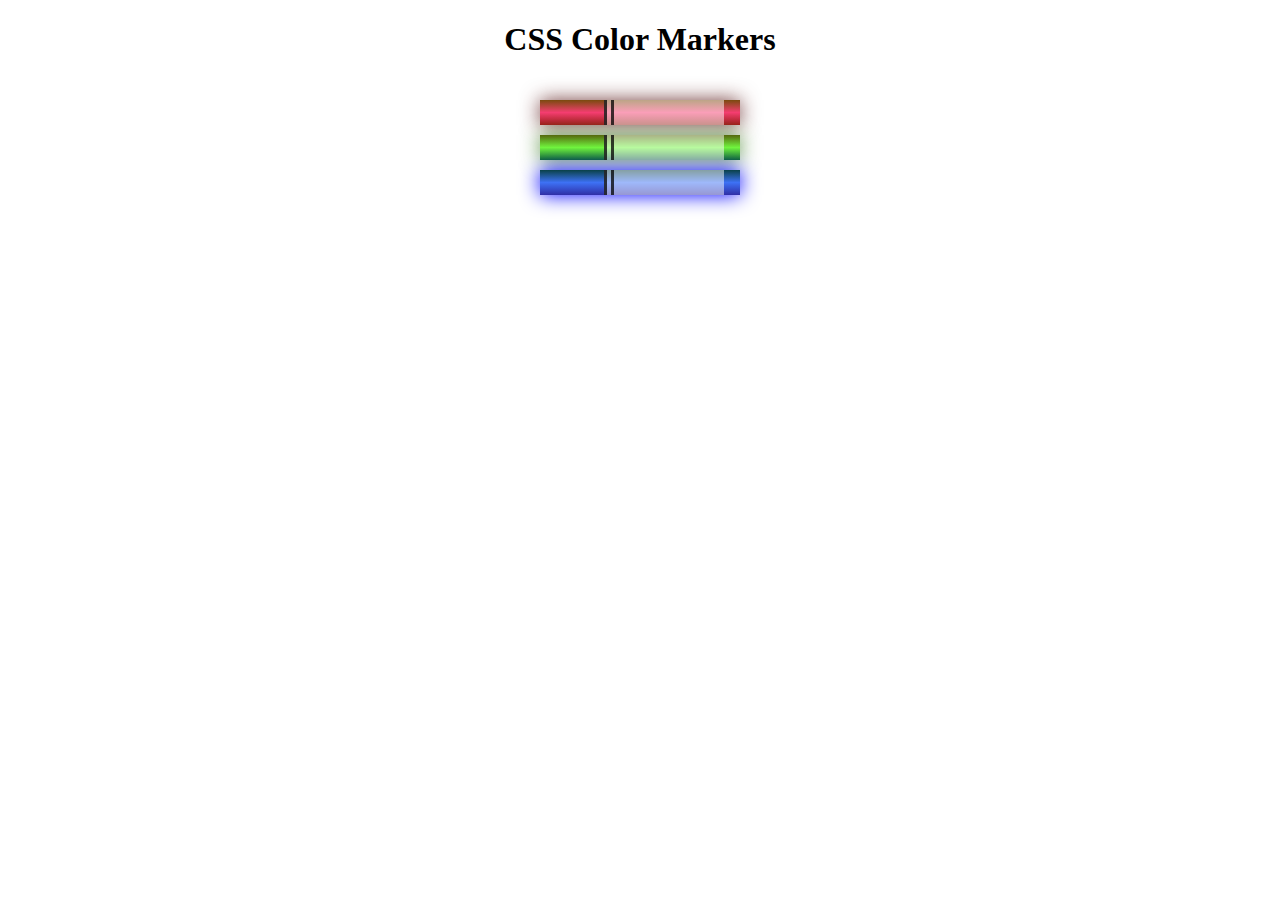
<file: RESPONSIVEWEBDESIGN/CSSColors/index.html>
<!DOCTYPE html>
<html lang="en">
  <head>
    <meta charset="utf-8">
    <meta name="viewport" content="width=device-width, initial-scale=1.0">
    <title>Colored Markers</title>
    <link rel="stylesheet" href="styles.css">
  </head>
  <body>
    <h1>CSS Color Markers</h1>
    <div class="container">
      <div class="marker red">
        <div class="cap"></div>
        <div class="sleeve"></div>
      </div>
      <div class="marker green">
        <div class="cap"></div>
        <div class="sleeve"></div>
      </div>
      <div class="marker blue">
        <div class="cap"></div>
        <div class="sleeve"></div>
      </div>
    </div>
  </body>
</html>
</file>
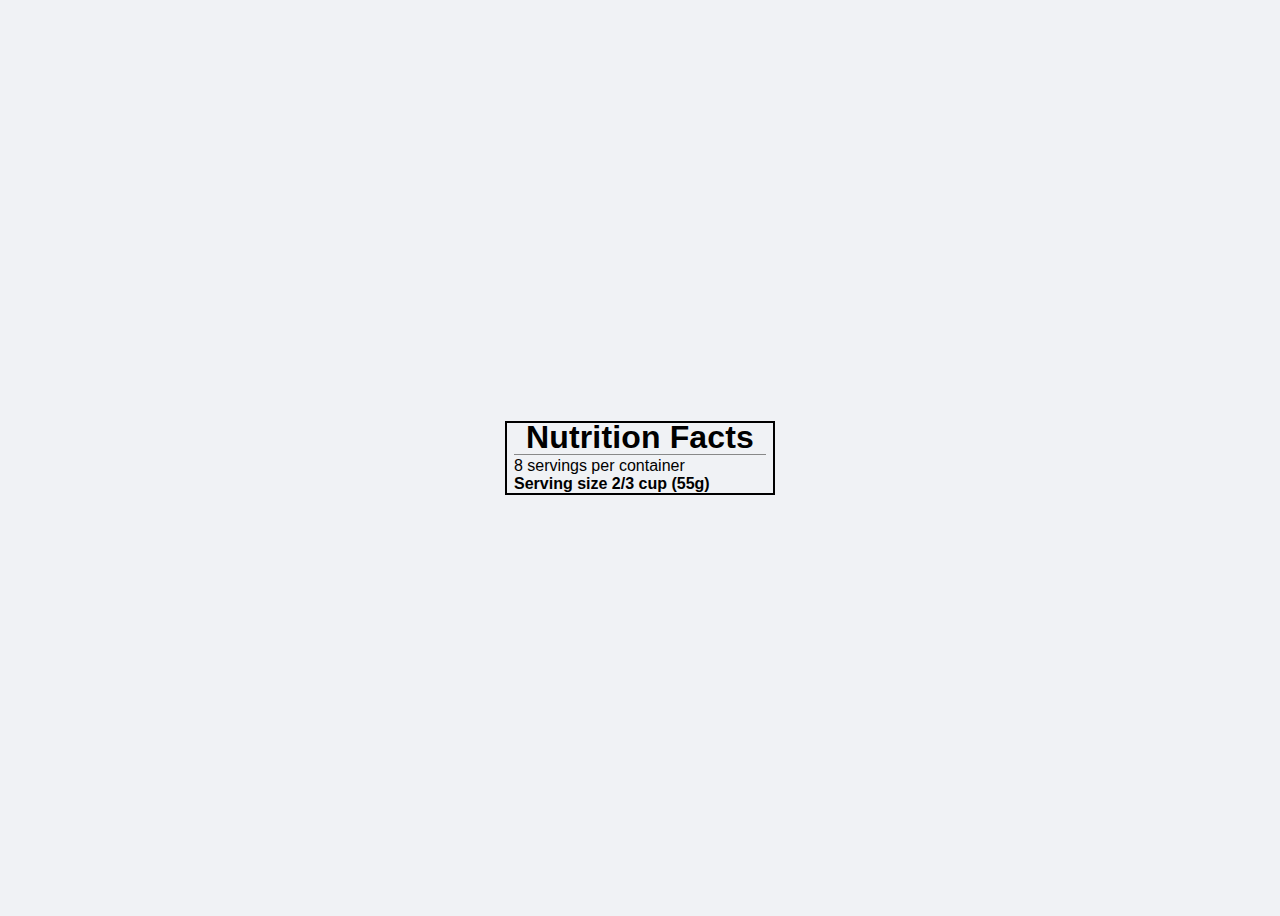
<file: RESPONSIVEWEBDESIGN/NutritionLabel/index.html>
<!DOCTYPE html>
<html lang="en">

<head>
  <meta charset="UTF-8">
  <title>Nutrition Label</title>
  <link href="https://fonts.googleapis.com/css?family=Open+Sans:400,700,800" rel="stylesheet">
  <link href="./styles.css" rel="stylesheet">
</head>

<body>
  <div class="label">
    <h1 class="bold">Nutrition Facts</h1>
    <div class="divider"></div>
    <p>8 servings per container</p>
    <p class="bold">Serving size <span>2/3 cup (55g)</span></p>
  </div>
</body>
</html>
</file>
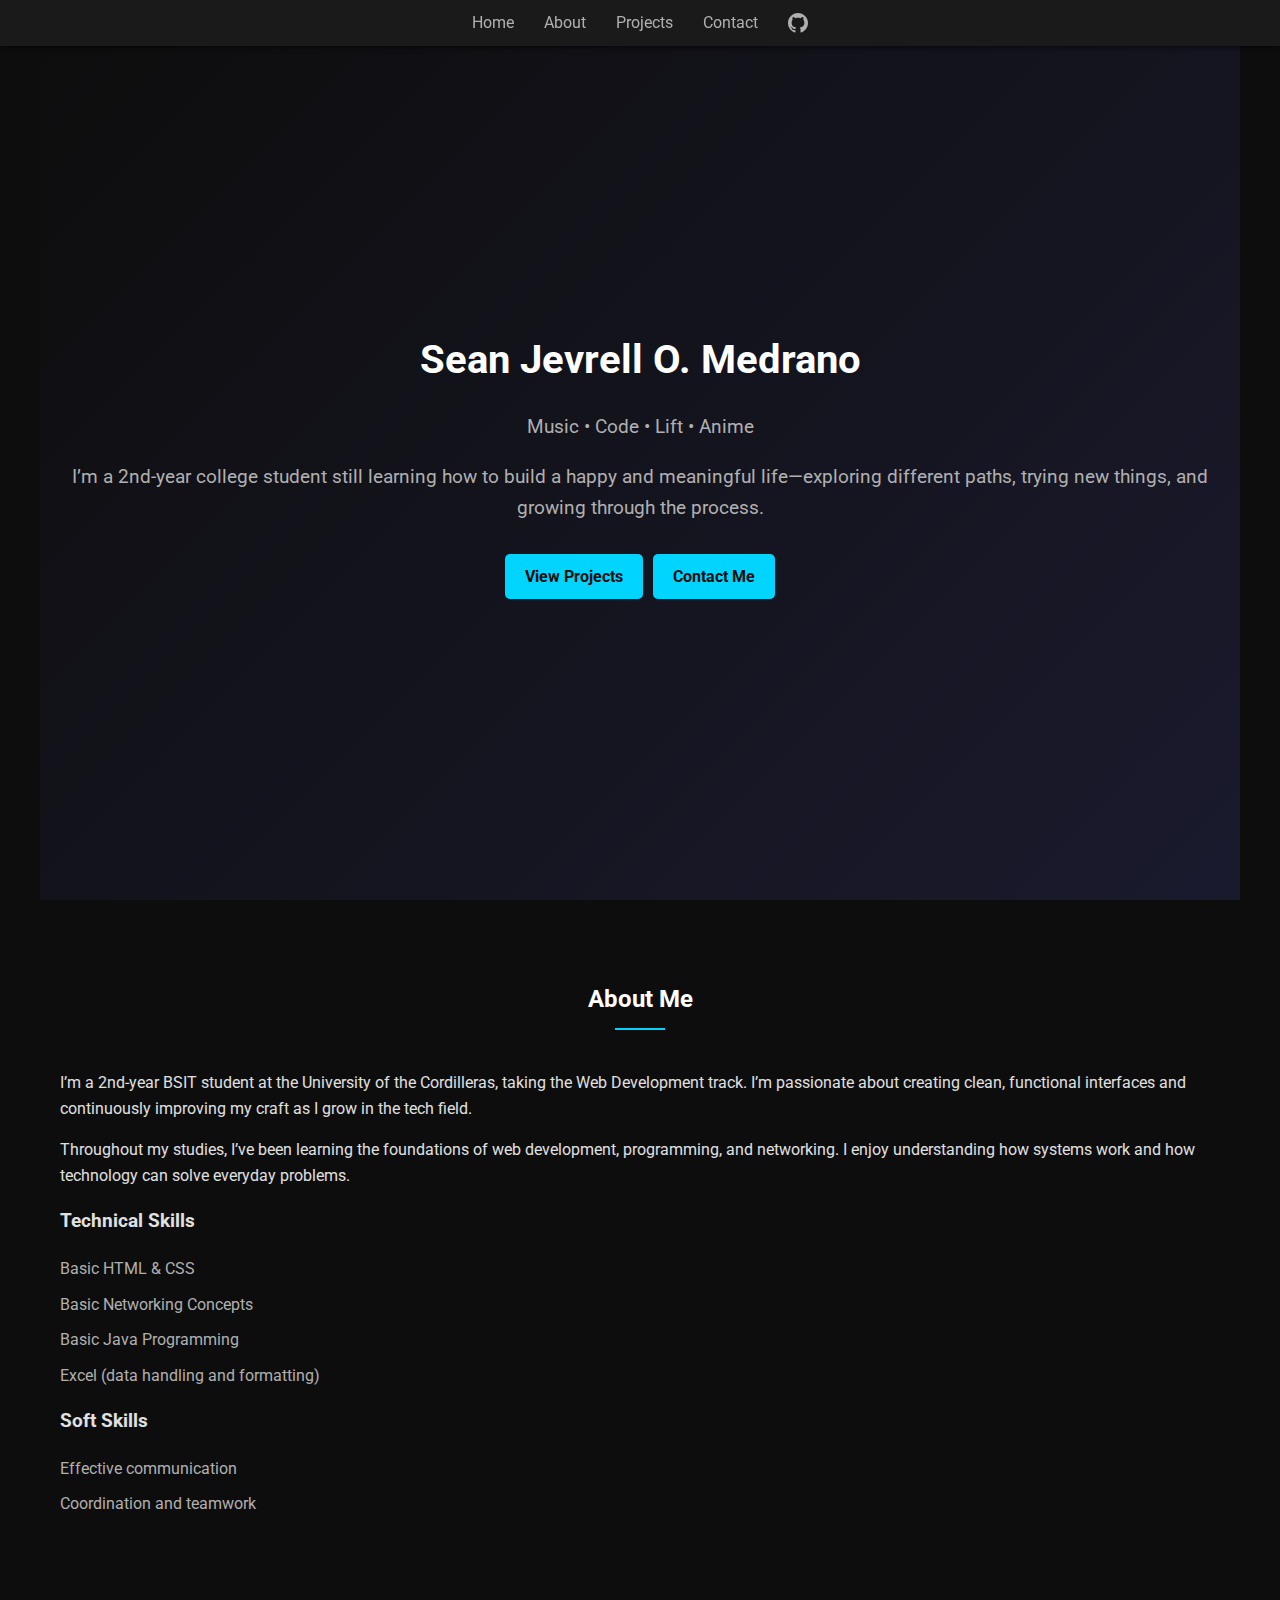
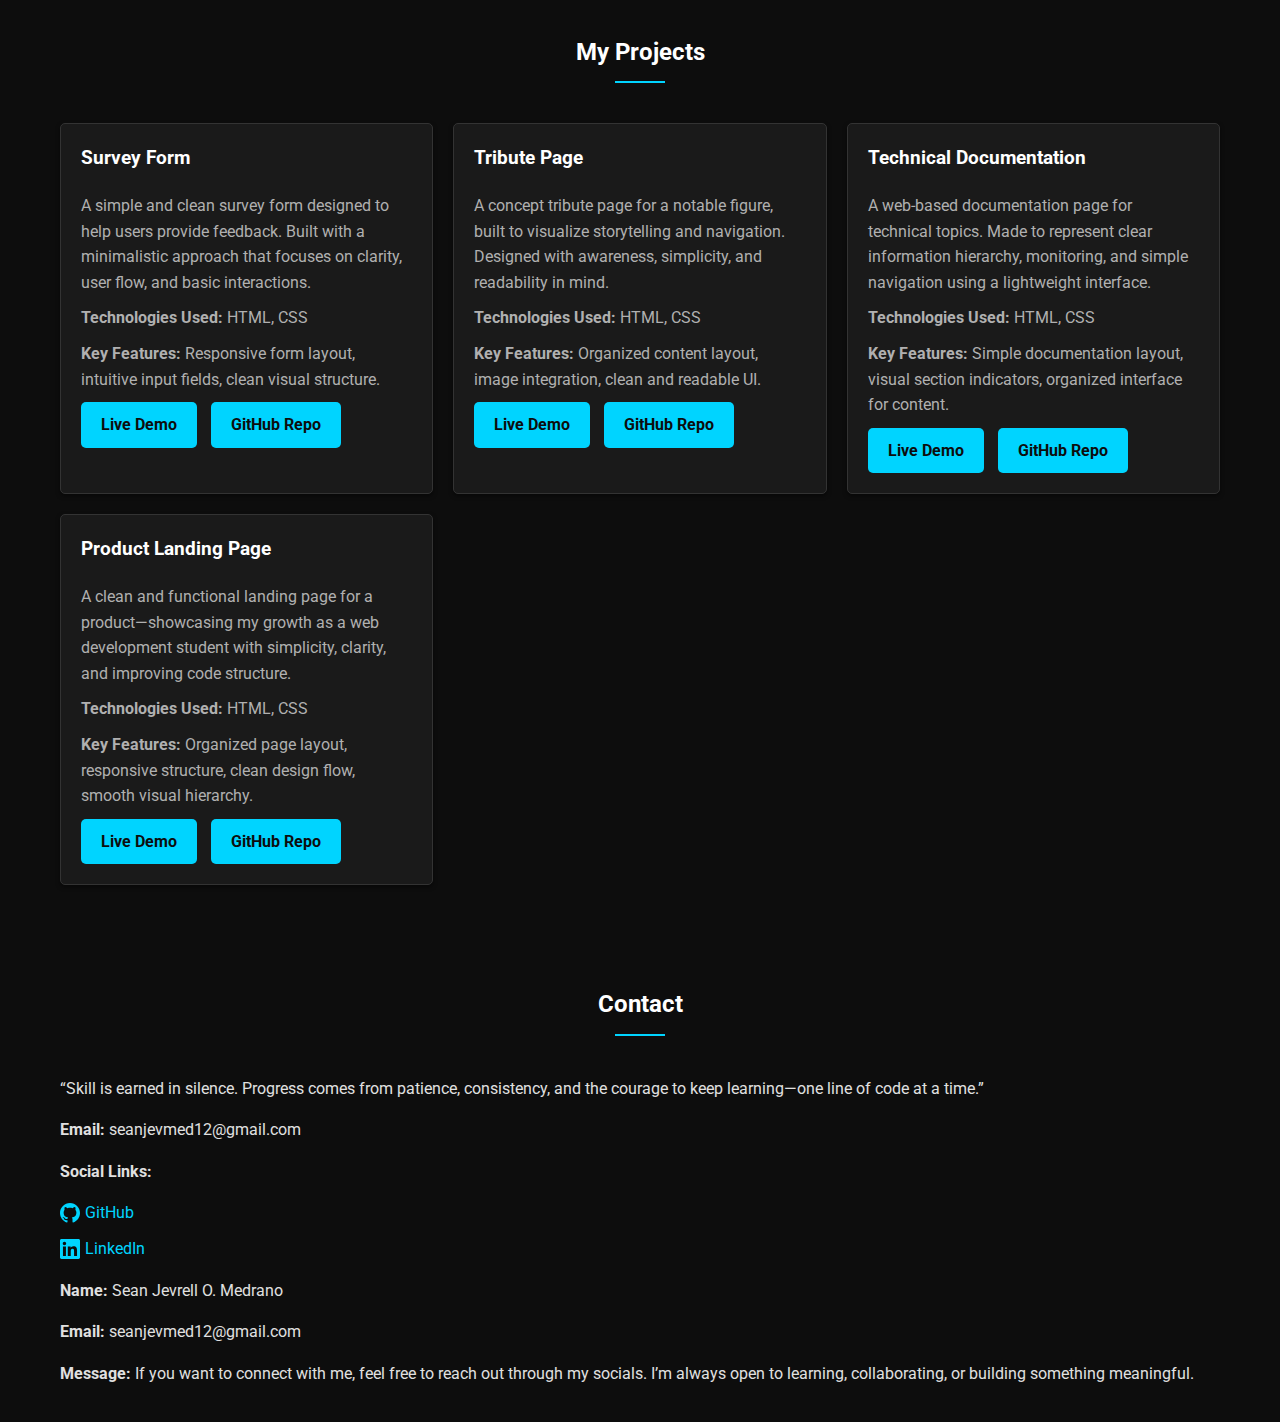
<file: RESPONSIVEWEBDESIGN/PersonalPortfolio/index.html>
<!DOCTYPE html>
<html lang="en">
<head>
  <meta charset="UTF-8">
  <meta name="viewport" content="width=device-width, initial-scale=1.0">
  <title>Sean Jevrell O. Medrano - Portfolio</title>
  <link rel="stylesheet" href="styles.css">
  <link href="https://fonts.googleapis.com/css2?family=Roboto:wght@300;400;700&display=swap" rel="stylesheet">
</head>
<body>
  <nav id="navbar" role="navigation" aria-label="Main navigation">
    <a href="#welcome-section">Home</a>
    <a href="#about">About</a>
    <a href="#projects">Projects</a>
    <a href="#contact">Contact</a>
    <a id="profile-link" href="https://github.com/vinsmosn" target="_blank" aria-label="GitHub Profile">
      <svg width="20" height="20" viewBox="0 0 24 24" fill="currentColor">
        <path d="M12 0c-6.626 0-12 5.373-12 12 0 5.302 3.438 9.8 8.207 11.387.599.111.793-.261.793-.577v-2.234c-3.338.726-4.033-1.416-4.033-1.416-.546-1.387-1.333-1.756-1.333-1.756-1.089-.745.083-.729.083-.729 1.205.084 1.839 1.237 1.839 1.237 1.07 1.834 2.807 1.304 3.492.997.107-.775.418-1.305.762-1.604-2.665-.305-5.467-1.334-5.467-5.931 0-1.311.469-2.381 1.236-3.221-.124-.303-.535-1.524.117-3.176 0 0 1.008-.322 3.301 1.23.957-.266 1.983-.399 3.003-.404 1.02.005 2.047.138 3.006.404 2.291-1.552 3.297-1.23 3.297-1.23.653 1.653.242 2.874.118 3.176.77.84 1.235 1.911 1.235 3.221 0 4.609-2.807 5.624-5.479 5.921.43.372.823 1.102.823 2.222v3.293c0 .319.192.694.801.576 4.765-1.589 8.199-6.086 8.199-11.386 0-6.627-5.373-12-12-12z"/>
      </svg>
    </a>
  </nav>
  
  <section id="welcome-section" aria-labelledby="welcome-heading">
    <h1 id="welcome-heading">Sean Jevrell O. Medrano</h1>
    <p>Music • Code • Lift • Anime</p>
    <p>I’m a 2nd-year college student still learning how to build a happy and meaningful life—exploring different paths, trying new things, and growing through the process.</p>
    <div class="cta-buttons">
      <a href="#projects" class="btn">View Projects</a>
      <a href="#contact" class="btn">Contact Me</a>
    </div>
  </section>
  
  <section id="about" aria-labelledby="about-heading">
    <h2 id="about-heading">About Me</h2>
    <p>I’m a 2nd-year BSIT student at the University of the Cordilleras, taking the Web Development track. I’m passionate about creating clean, functional interfaces and continuously improving my craft as I grow in the tech field.</p>
    <p>Throughout my studies, I’ve been learning the foundations of web development, programming, and networking. I enjoy understanding how systems work and how technology can solve everyday problems.</p>
    <h3>Technical Skills</h3>
    <ul>
      <li>Basic HTML & CSS</li>
      <li>Basic Networking Concepts</li>
      <li>Basic Java Programming</li>
      <li>Excel (data handling and formatting)</li>
    </ul>
    <h3>Soft Skills</h3>
    <ul>
      <li>Effective communication</li>
      <li>Coordination and teamwork</li>
    </ul>
  </section>
  
  <section id="projects" aria-labelledby="projects-heading">
    <h2 id="projects-heading">My Projects</h2>
    <div class="projects-grid">
      <div class="project-tile">
        <h3>Survey Form</h3>
        <p>A simple and clean survey form designed to help users provide feedback. Built with a minimalistic approach that focuses on clarity, user flow, and basic interactions.</p>
        <p><strong>Technologies Used:</strong> HTML, CSS</p>
        <p><strong>Key Features:</strong> Responsive form layout, intuitive input fields, clean visual structure.</p>
        <a href="https://survey-five-taupe.vercel.app/" target="_blank" class="btn">Live Demo</a>
        <a href="https://github.com/vinsmosn" target="_blank" class="btn">GitHub Repo</a>
      </div>
      <div class="project-tile">
        <h3>Tribute Page</h3>
        <p>A concept tribute page for a notable figure, built to visualize storytelling and navigation. Designed with awareness, simplicity, and readability in mind.</p>
        <p><strong>Technologies Used:</strong> HTML, CSS</p>
        <p><strong>Key Features:</strong> Organized content layout, image integration, clean and readable UI.</p>
        <a href="https://survey-wbjm.vercel.app/" target="_blank" class="btn">Live Demo</a>
        <a href="https://github.com/vinsmosn" target="_blank" class="btn">GitHub Repo</a>
      </div>
      <div class="project-tile">
        <h3>Technical Documentation</h3>
        <p>A web-based documentation page for technical topics. Made to represent clear information hierarchy, monitoring, and simple navigation using a lightweight interface.</p>
        <p><strong>Technologies Used:</strong> HTML, CSS</p>
        <p><strong>Key Features:</strong> Simple documentation layout, visual section indicators, organized interface for content.</p>
        <a href="https://technicaldoc.vercel.app/" target="_blank" class="btn">Live Demo</a>
        <a href="https://github.com/vinsmosn" target="_blank" class="btn">GitHub Repo</a>
      </div>
      <div class="project-tile">
        <h3>Product Landing Page</h3>
        <p>A clean and functional landing page for a product—showcasing my growth as a web development student with simplicity, clarity, and improving code structure.</p>
        <p><strong>Technologies Used:</strong> HTML, CSS</p>
        <p><strong>Key Features:</strong> Organized page layout, responsive structure, clean design flow, smooth visual hierarchy.</p>
        <a href="https://productlanding-blond.vercel.app/" target="_blank" class="btn">Live Demo</a>
        <a href="https://github.com/vinsmosn" target="_blank" class="btn">GitHub Repo</a>
      </div>
    </div>
  </section>
  
  <section id="contact" aria-labelledby="contact-heading">
    <h2 id="contact-heading">Contact</h2>
    <p>“Skill is earned in silence. Progress comes from patience, consistency, and the courage to keep learning—one line of code at a time.”</p>
    <p><strong>Email:</strong> seanjevmed12@gmail.com</p>
    <p><strong>Social Links:</strong></p>
    <ul>
      <li><a href="https://github.com/vinsmosn" target="_blank">
        <svg width="20" height="20" viewBox="0 0 24 24" fill="currentColor">
          <path d="M12 0c-6.626 0-12 5.373-12 12 0 5.302 3.438 9.8 8.207 11.387.599.111.793-.261.793-.577v-2.234c-3.338.726-4.033-1.416-4.033-1.416-.546-1.387-1.333-1.756-1.333-1.756-1.089-.745.083-.729.083-.729 1.205.084 1.839 1.237 1.839 1.237 1.07 1.834 2.807 1.304 3.492.997.107-.775.418-1.305.762-1.604-2.665-.305-5.467-1.334-5.467-5.931 0-1.311.469-2.381 1.236-3.221-.124-.303-.535-1.524.117-3.176 0 0 1.008-.322 3.301 1.23.957-.266 1.983-.399 3.003-.404 1.02.005 2.047.138 3.006.404 2.291-1.552 3.297-1.23 3.297-1.23.653 1.653.242 2.874.118 3.176.77.84 1.235 1.911 1.235 3.221 0 4.609-2.807 5.624-5.479 5.921.43.372.823 1.102.823 2.222v3.293c0 .319.192.694.801.576 4.765-1.589 8.199-6.086 8.199-11.386 0-6.627-5.373-12-12-12z"/>
        </svg> GitHub
      </a></li>
      <li><a href="https://www.linkedin.com/in/sean-medrano-medrano-b34a10383/" target="_blank">
        <svg width="20" height="20" viewBox="0 0 24 24" fill="currentColor">
          <path d="M20.447 20.452h-3.554v-5.569c0-1.328-.027-3.037-1.852-3.037-1.853 0-2.136 1.445-2.136 2.939v5.667H9.351V9h3.414v1.561h.046c.477-.9 1.637-1.85 3.37-1.85 3.601 0 4.267 2.37 4.267 5.455v6.286zM5.337 7.433c-1.144 0-2.063-.926-2.063-2.065 0-1.138.92-2.063 2.063-2.063 1.14 0 2.064.925 2.064 2.063 0 1.139-.925 2.065-2.064 2.065zm1.782 13.019H3.555V9h3.564v11.452zM22.225 0H1.771C.792 0 0 .774 0 1.729v20.542C0 23.227.792 24 1.771 24h20.451C23.2 24 24 23.227 24 22.271V1.729C24 .774 23.2 0 22.222 0h.003z"/>
        </svg> LinkedIn
      </a></li>
    </ul>
    <div class="contact-form">
      <p><strong>Name:</strong> Sean Jevrell O. Medrano</p>
      <p><strong>Email:</strong> seanjevmed12@gmail.com</p>
      <p><strong>Message:</strong> If you want to connect with me, feel free to reach out through my socials. I’m always open to learning, collaborating, or building something meaningful.</p>
    </div>
  </section>
</body>
</html>
</file>
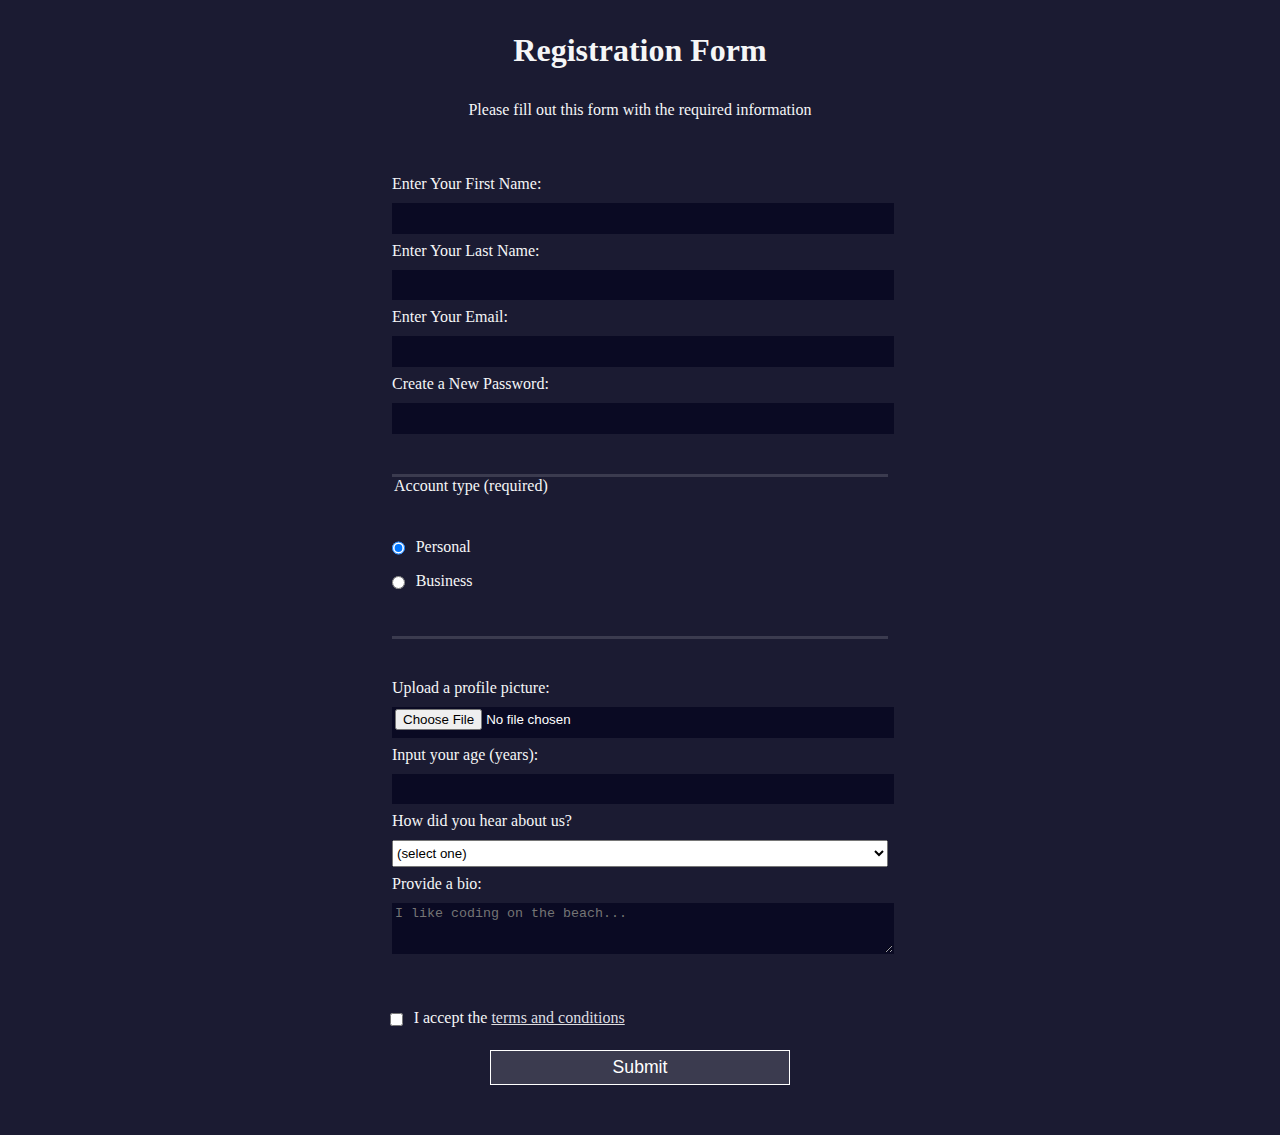
<file: RESPONSIVEWEBDESIGN/RegistrationForm/index.html>
<!DOCTYPE html>
<html lang="en">
  <head>
    <meta charset="UTF-8">
    <title>Registration Form</title>
    <link rel="stylesheet" href="styles.css" />
  </head>
  <body>
    <h1>Registration Form</h1>
    <p>Please fill out this form with the required information</p>
    <form method="post" action='https://register-demo.freecodecamp.org'>
      <fieldset>
        <label for="first-name">Enter Your First Name: <input id="first-name" name="first-name" type="text" required /></label>
        <label for="last-name">Enter Your Last Name: <input id="last-name" name="last-name" type="text" required /></label>
        <label for="email">Enter Your Email: <input id="email" name="email" type="email" required /></label>
        <label for="new-password">Create a New Password: <input id="new-password" name="new-password" type="password" pattern="[a-z0-5]{8,}" required /></label>
      </fieldset>
      <fieldset>
        <legend>Account type (required)</legend>
        <label for="personal-account"><input id="personal-account" type="radio" name="account-type" class="inline" checked /> Personal</label>
        <label for="business-account"><input id="business-account" type="radio" name="account-type" class="inline" /> Business</label>
      </fieldset>
      <fieldset>
        <label for="profile-picture">Upload a profile picture: <input id="profile-picture" type="file" name="file" /></label>
        <label for="age">Input your age (years): <input id="age" type="number" name="age" min="13" max="120" /></label>
        <label for="referrer">How did you hear about us?
          <select id="referrer" name="referrer">
            <option value="">(select one)</option>
            <option value="1">freeCodeCamp News</option>
            <option value="2">freeCodeCamp YouTube Channel</option>
            <option value="3">freeCodeCamp Forum</option>
            <option value="4">Other</option>
          </select>
        </label>
        <label for="bio">Provide a bio:
          <textarea id="bio" name="bio" rows="3" cols="30" placeholder="I like coding on the beach..."></textarea>
        </label>
      </fieldset>
      <label for="terms-and-conditions">
        <input id="terms-and-conditions" type="checkbox" required name="terms-and-conditions" class="inline"/> I accept the <a href="https://www.freecodecamp.org/news/terms-of-service/">terms and conditions</a>
      </label>
      <input type="submit" value="Submit" />
    </form>
  </body>
</html>
</file>
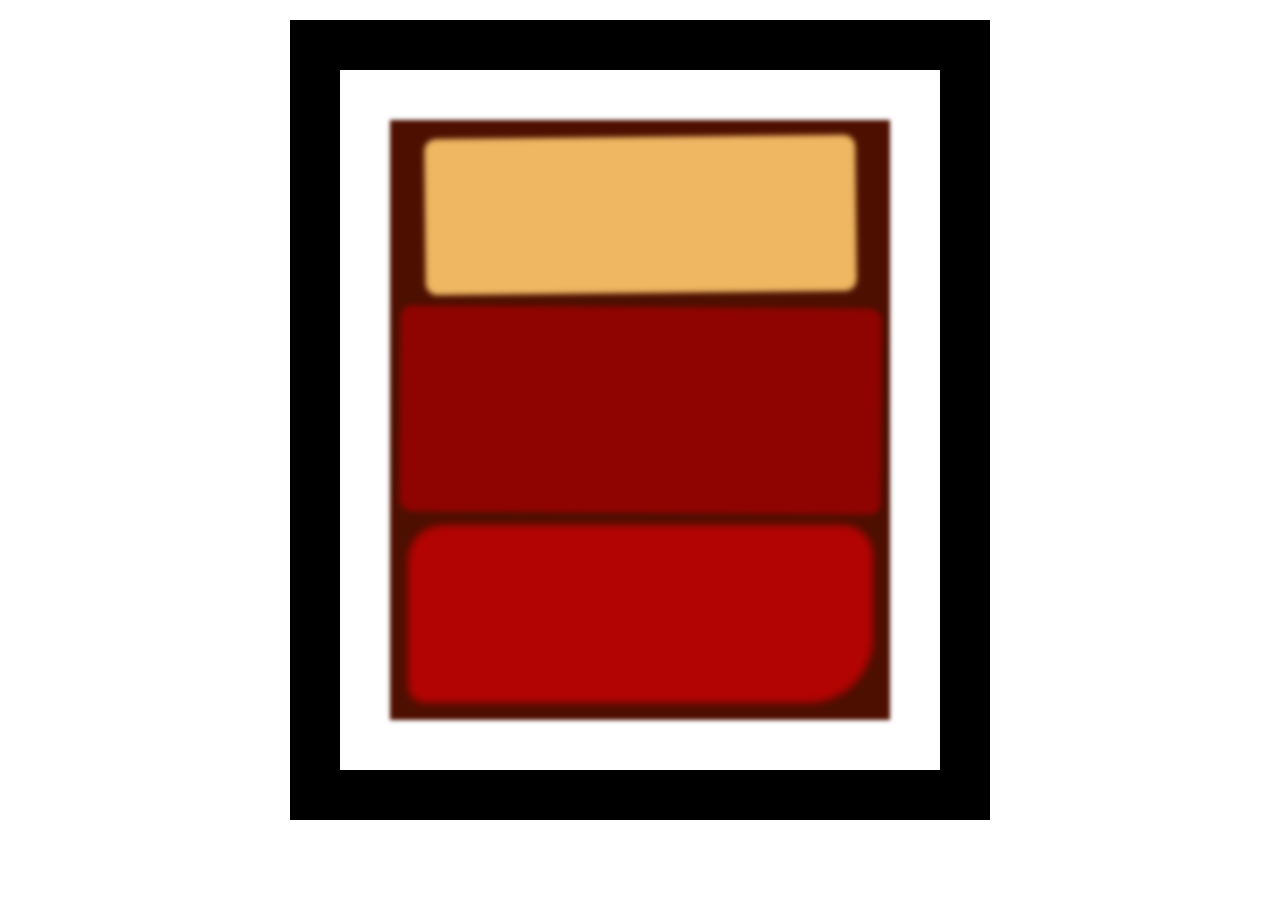
<file: RESPONSIVEWEBDESIGN/RothkoPainting/index.html>
<!DOCTYPE html>
<html lang="en">
  <head>
    <meta charset="UTF-8">
    <title>Rothko Painting</title>
    <link href="./styles.css" rel="stylesheet">
  </head>
  <body>
    <div class="frame">
      <div class="canvas">
        <div class="one"></div>
        <div class="two"></div>
        <div class="three"></div>
      </div>
    </div>
  </body>
</html>
</file>
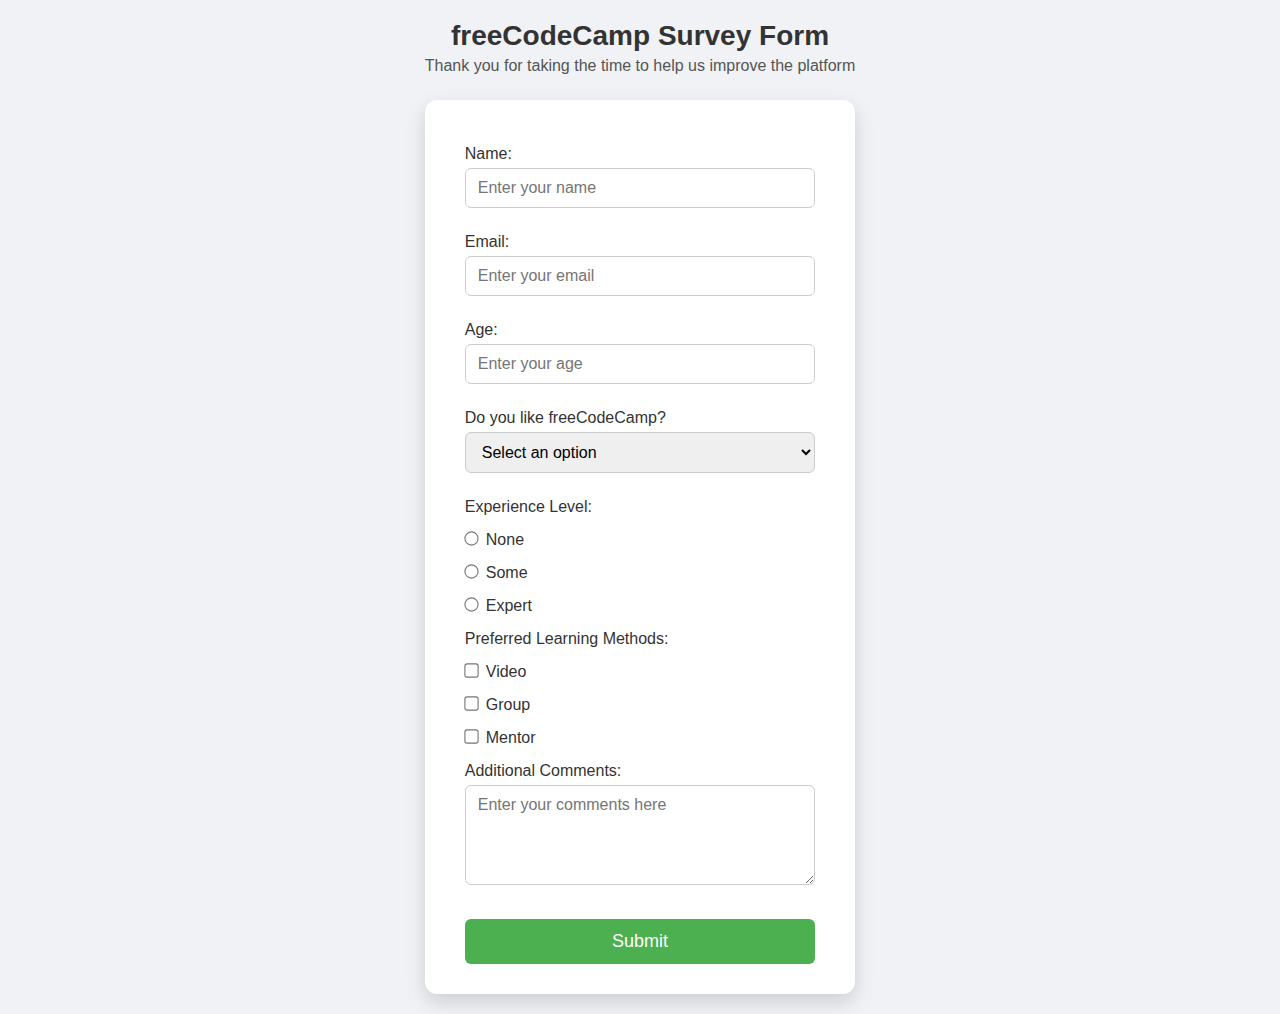
<file: RESPONSIVEWEBDESIGN/SurveyForm/index.html>
<!DOCTYPE html>
<html lang="en">
<head>
    <meta charset="UTF-8">
    <meta name="viewport" content="width=device-width, initial-scale=1.0">
    <title>Survey Form</title>
    <link rel="stylesheet" href="styles.css">
</head>
<body>
    <div class="form-container">
        <h1 id="title">freeCodeCamp Survey Form</h1>
        <p id="description">Thank you for taking the time to help us improve the platform</p>
        <form id="survey-form">
            <label for="name">Name:</label>
            <input id="name" type="text" placeholder="Enter your name" required>

            <label for="email">Email:</label>
            <input id="email" type="email" placeholder="Enter your email" required>

            <label for="number">Age:</label>
            <input id="number" type="number" placeholder="Enter your age" min="18" max="120">

            <label for="dropdown">Do you like freeCodeCamp?</label>
            <select id="dropdown">
                <option value="">Select an option</option>
                <option value="yes">Yes</option>
                <option value="no">No</option>
            </select>

            <label>Experience Level:</label>
            <div class="radio-group">
                <label><input type="radio" name="experience-level" value="none">None</label>
                <label><input type="radio" name="experience-level" value="some">Some</label>
                <label><input type="radio" name="experience-level" value="expert">Expert</label>
            </div>

            <label>Preferred Learning Methods:</label>
            <div class="checkbox-group">
                <label><input type="checkbox" value="video">Video</label>
                <label><input type="checkbox" value="group">Group</label>
                <label><input type="checkbox" value="mentor">Mentor</label>
            </div>

            <label for="comments">Additional Comments:</label>
            <textarea id="comments" placeholder="Enter your comments here"></textarea>

            <input type="submit" id="submit" value="Submit">
        </form>
    </div>
</body>
</html>
</file>
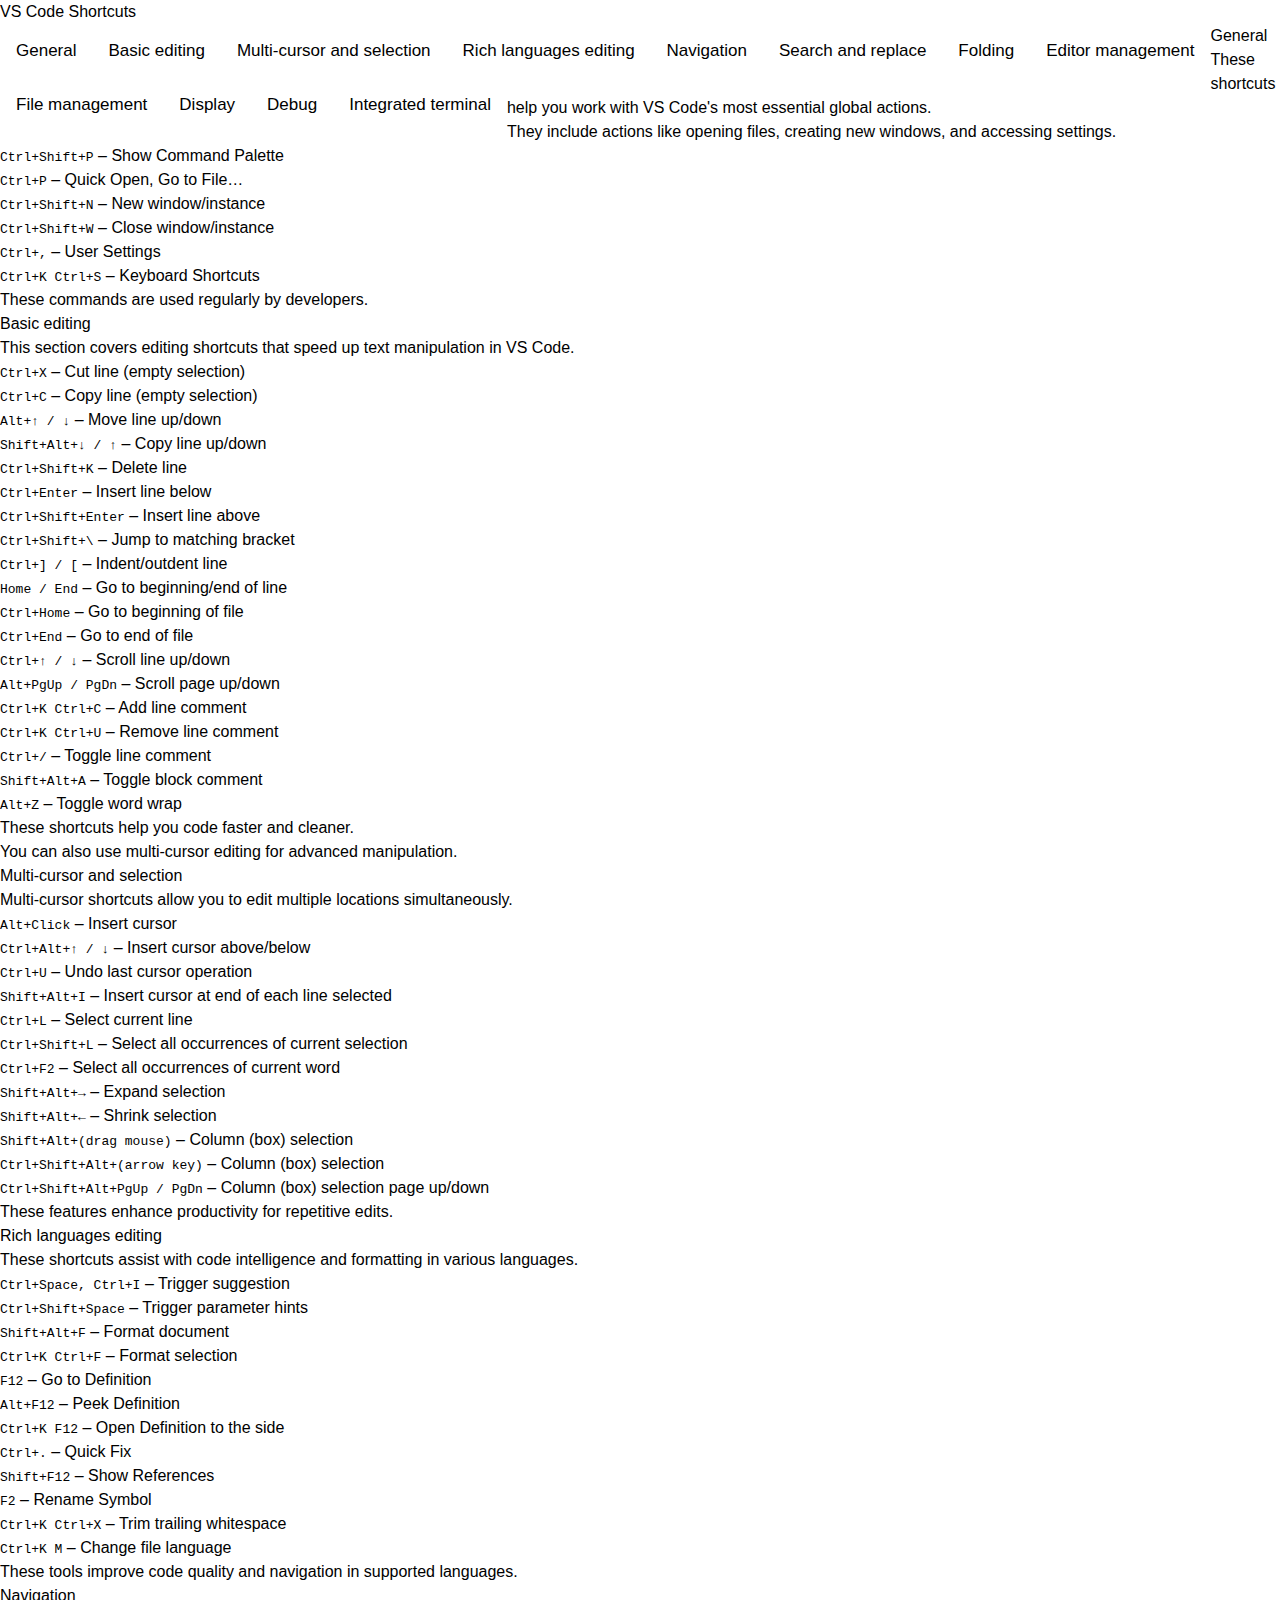
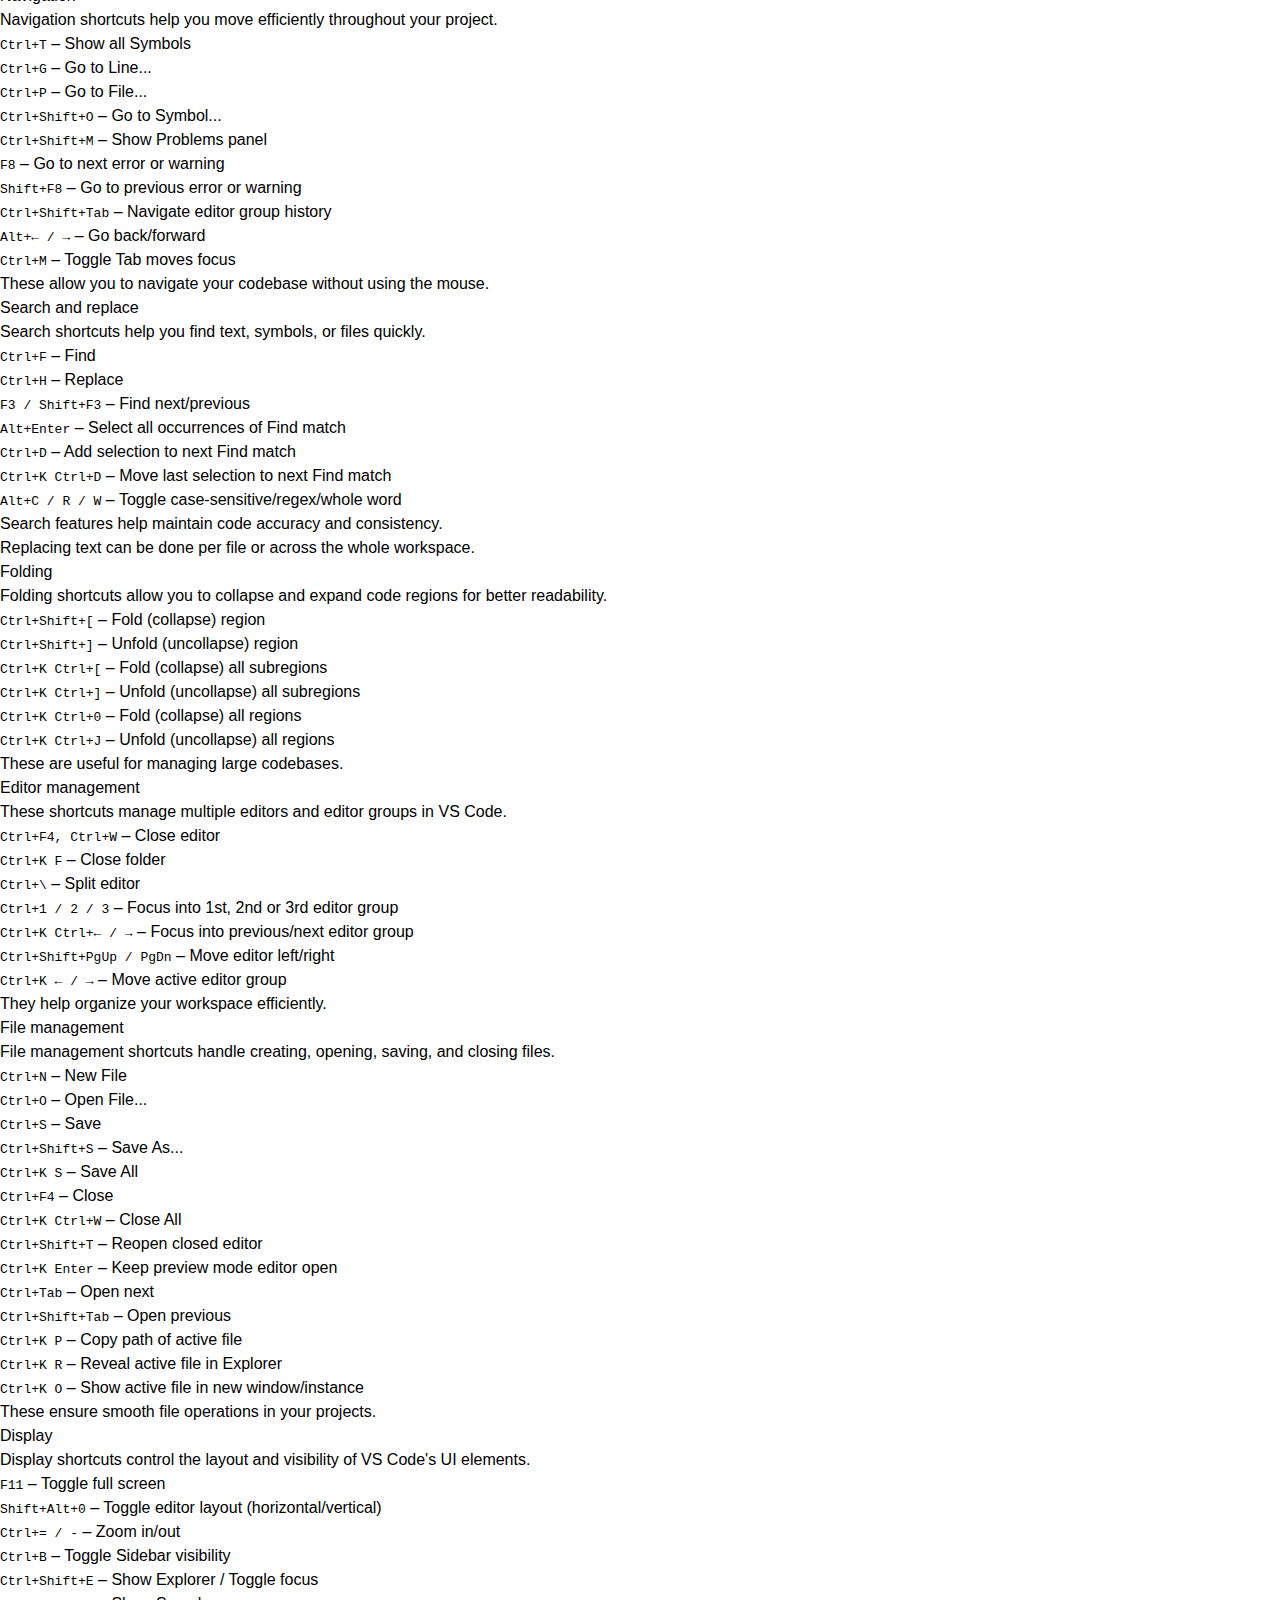
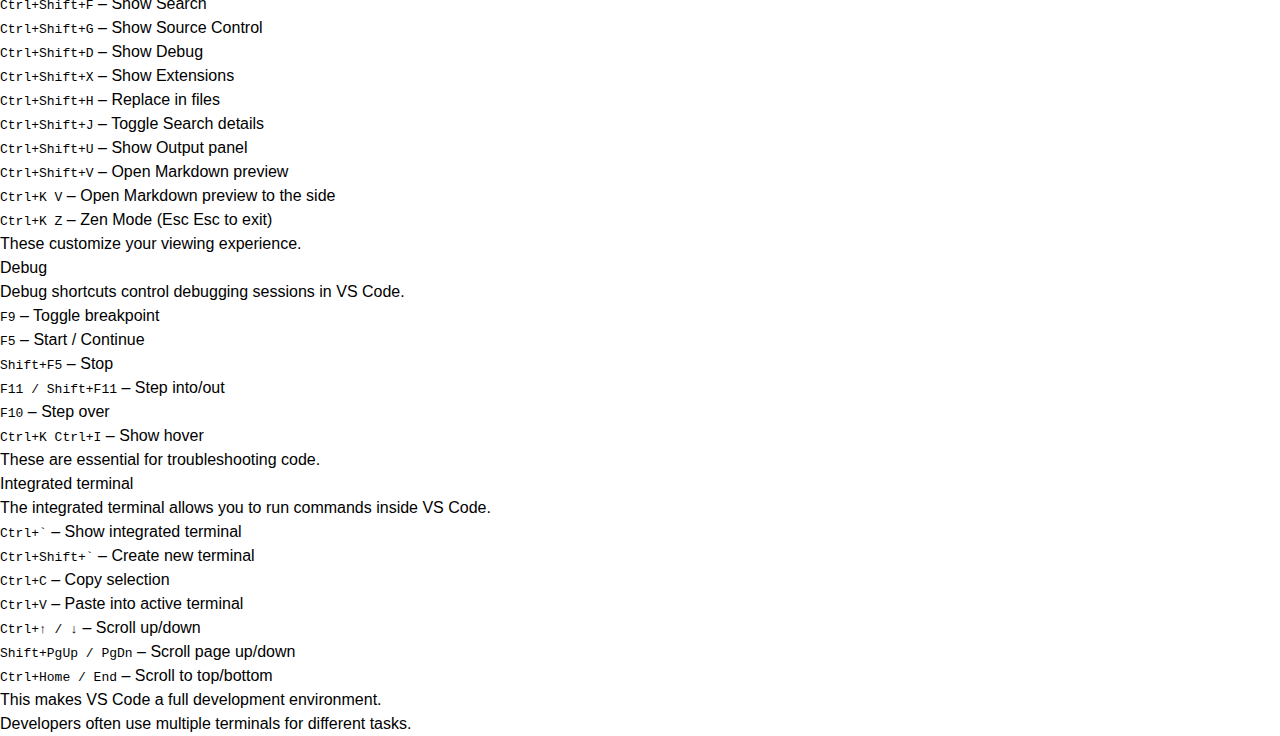
<file: RESPONSIVEWEBDESIGN/TechnicalDocPage/index.html>
<!DOCTYPE html>
<html lang="en">
<head>
  <meta charset="UTF-8">
  <link rel="stylesheet" href="styles.css">
  <title>VS Code Shortcuts Documentation</title>
</head>

<body>
  <nav id="navbar">
    <header>VS Code Shortcuts</header>

    <a class="nav-link" href="#General">General</a>
    <a class="nav-link" href="#Basic_editing">Basic editing</a>
    <a class="nav-link" href="#Multi-cursor_and_selection">Multi-cursor and selection</a>
    <a class="nav-link" href="#Rich_languages_editing">Rich languages editing</a>
    <a class="nav-link" href="#Navigation">Navigation</a>
    <a class="nav-link" href="#Search_and_replace">Search and replace</a>
    <a class="nav-link" href="#Folding">Folding</a>
    <a class="nav-link" href="#Editor_management">Editor management</a>
    <a class="nav-link" href="#File_management">File management</a>
    <a class="nav-link" href="#Display">Display</a>
    <a class="nav-link" href="#Debug">Debug</a>
    <a class="nav-link" href="#Integrated_terminal">Integrated terminal</a>
  </nav>

  <main id="main-doc">

    <!-- GENERAL -->
    <section class="main-section" id="General">
      <header>General</header>

      <p>These shortcuts help you work with VS Code's most essential global actions.</p>
      <p>They include actions like opening files, creating new windows, and accessing settings.</p>

      <ul>
        <li><code>Ctrl+Shift+P</code> – Show Command Palette</li>
        <li><code>Ctrl+P</code> – Quick Open, Go to File…</li>
        <li><code>Ctrl+Shift+N</code> – New window/instance</li>
        <li><code>Ctrl+Shift+W</code> – Close window/instance</li>
        <li><code>Ctrl+,</code> – User Settings</li>
        <li><code>Ctrl+K Ctrl+S</code> – Keyboard Shortcuts</li>
      </ul>

      <p>These commands are used regularly by developers.</p>
    </section>

    <!-- BASIC EDITING -->
    <section class="main-section" id="Basic_editing">
      <header>Basic editing</header>

      <p>This section covers editing shortcuts that speed up text manipulation in VS Code.</p>

      <ul>
        <li><code>Ctrl+X</code> – Cut line (empty selection)</li>
        <li><code>Ctrl+C</code> – Copy line (empty selection)</li>
        <li><code>Alt+↑ / ↓</code> – Move line up/down</li>
        <li><code>Shift+Alt+↓ / ↑</code> – Copy line up/down</li>
        <li><code>Ctrl+Shift+K</code> – Delete line</li>
        <li><code>Ctrl+Enter</code> – Insert line below</li>
        <li><code>Ctrl+Shift+Enter</code> – Insert line above</li>
        <li><code>Ctrl+Shift+\</code> – Jump to matching bracket</li>
        <li><code>Ctrl+] / [</code> – Indent/outdent line</li>
        <li><code>Home / End</code> – Go to beginning/end of line</li>
        <li><code>Ctrl+Home</code> – Go to beginning of file</li>
        <li><code>Ctrl+End</code> – Go to end of file</li>
        <li><code>Ctrl+↑ / ↓</code> – Scroll line up/down</li>
        <li><code>Alt+PgUp / PgDn</code> – Scroll page up/down</li>
        <li><code>Ctrl+K Ctrl+C</code> – Add line comment</li>
        <li><code>Ctrl+K Ctrl+U</code> – Remove line comment</li>
        <li><code>Ctrl+/</code> – Toggle line comment</li>
        <li><code>Shift+Alt+A</code> – Toggle block comment</li>
        <li><code>Alt+Z</code> – Toggle word wrap</li>
      </ul>

      <p>These shortcuts help you code faster and cleaner.</p>
      <p>You can also use multi-cursor editing for advanced manipulation.</p>
    </section>

    <!-- MULTI-CURSOR AND SELECTION -->
    <section class="main-section" id="Multi-cursor_and_selection">
      <header>Multi-cursor and selection</header>

      <p>Multi-cursor shortcuts allow you to edit multiple locations simultaneously.</p>

      <ul>
        <li><code>Alt+Click</code> – Insert cursor</li>
        <li><code>Ctrl+Alt+↑ / ↓</code> – Insert cursor above/below</li>
        <li><code>Ctrl+U</code> – Undo last cursor operation</li>
        <li><code>Shift+Alt+I</code> – Insert cursor at end of each line selected</li>
        <li><code>Ctrl+L</code> – Select current line</li>
        <li><code>Ctrl+Shift+L</code> – Select all occurrences of current selection</li>
        <li><code>Ctrl+F2</code> – Select all occurrences of current word</li>
        <li><code>Shift+Alt+→</code> – Expand selection</li>
        <li><code>Shift+Alt+←</code> – Shrink selection</li>
        <li><code>Shift+Alt+(drag mouse)</code> – Column (box) selection</li>
        <li><code>Ctrl+Shift+Alt+(arrow key)</code> – Column (box) selection</li>
        <li><code>Ctrl+Shift+Alt+PgUp / PgDn</code> – Column (box) selection page up/down</li>
      </ul>

      <p>These features enhance productivity for repetitive edits.</p>
    </section>

    <!-- RICH LANGUAGES EDITING -->
    <section class="main-section" id="Rich_languages_editing">
      <header>Rich languages editing</header>

      <p>These shortcuts assist with code intelligence and formatting in various languages.</p>

      <ul>
        <li><code>Ctrl+Space, Ctrl+I</code> – Trigger suggestion</li>
        <li><code>Ctrl+Shift+Space</code> – Trigger parameter hints</li>
        <li><code>Shift+Alt+F</code> – Format document</li>
        <li><code>Ctrl+K Ctrl+F</code> – Format selection</li>
        <li><code>F12</code> – Go to Definition</li>
        <li><code>Alt+F12</code> – Peek Definition</li>
        <li><code>Ctrl+K F12</code> – Open Definition to the side</li>
        <li><code>Ctrl+.</code> – Quick Fix</li>
        <li><code>Shift+F12</code> – Show References</li>
        <li><code>F2</code> – Rename Symbol</li>
        <li><code>Ctrl+K Ctrl+X</code> – Trim trailing whitespace</li>
        <li><code>Ctrl+K M</code> – Change file language</li>
      </ul>

      <p>These tools improve code quality and navigation in supported languages.</p>
    </section>

    <!-- NAVIGATION -->
    <section class="main-section" id="Navigation">
      <header>Navigation</header>

      <p>Navigation shortcuts help you move efficiently throughout your project.</p>

      <ul>
        <li><code>Ctrl+T</code> – Show all Symbols</li>
        <li><code>Ctrl+G</code> – Go to Line...</li>
        <li><code>Ctrl+P</code> – Go to File...</li>
        <li><code>Ctrl+Shift+O</code> – Go to Symbol...</li>
        <li><code>Ctrl+Shift+M</code> – Show Problems panel</li>
        <li><code>F8</code> – Go to next error or warning</li>
        <li><code>Shift+F8</code> – Go to previous error or warning</li>
        <li><code>Ctrl+Shift+Tab</code> – Navigate editor group history</li>
        <li><code>Alt+← / →</code> – Go back/forward</li>
        <li><code>Ctrl+M</code> – Toggle Tab moves focus</li>
      </ul>

      <p>These allow you to navigate your codebase without using the mouse.</p>
    </section>

    <!-- SEARCH AND REPLACE -->
    <section class="main-section" id="Search_and_replace">
      <header>Search and replace</header>

      <p>Search shortcuts help you find text, symbols, or files quickly.</p>

      <ul>
        <li><code>Ctrl+F</code> – Find</li>
        <li><code>Ctrl+H</code> – Replace</li>
        <li><code>F3 / Shift+F3</code> – Find next/previous</li>
        <li><code>Alt+Enter</code> – Select all occurrences of Find match</li>
        <li><code>Ctrl+D</code> – Add selection to next Find match</li>
        <li><code>Ctrl+K Ctrl+D</code> – Move last selection to next Find match</li>
        <li><code>Alt+C / R / W</code> – Toggle case-sensitive/regex/whole word</li>
      </ul>

      <p>Search features help maintain code accuracy and consistency.</p>
      <p>Replacing text can be done per file or across the whole workspace.</p>
    </section>

    <!-- FOLDING -->
    <section class="main-section" id="Folding">
      <header>Folding</header>

      <p>Folding shortcuts allow you to collapse and expand code regions for better readability.</p>

      <ul>
        <li><code>Ctrl+Shift+[</code> – Fold (collapse) region</li>
        <li><code>Ctrl+Shift+]</code> – Unfold (uncollapse) region</li>
        <li><code>Ctrl+K Ctrl+[</code> – Fold (collapse) all subregions</li>
        <li><code>Ctrl+K Ctrl+]</code> – Unfold (uncollapse) all subregions</li>
        <li><code>Ctrl+K Ctrl+0</code> – Fold (collapse) all regions</li>
        <li><code>Ctrl+K Ctrl+J</code> – Unfold (uncollapse) all regions</li>
      </ul>

      <p>These are useful for managing large codebases.</p>
    </section>

    <!-- EDITOR MANAGEMENT -->
    <section class="main-section" id="Editor_management">
      <header>Editor management</header>

      <p>These shortcuts manage multiple editors and editor groups in VS Code.</p>

      <ul>
        <li><code>Ctrl+F4, Ctrl+W</code> – Close editor</li>
        <li><code>Ctrl+K F</code> – Close folder</li>
        <li><code>Ctrl+\</code> – Split editor</li>
        <li><code>Ctrl+1 / 2 / 3</code> – Focus into 1st, 2nd or 3rd editor group</li>
        <li><code>Ctrl+K Ctrl+← / →</code> – Focus into previous/next editor group</li>
        <li><code>Ctrl+Shift+PgUp / PgDn</code> – Move editor left/right</li>
        <li><code>Ctrl+K ← / →</code> – Move active editor group</li>
      </ul>

      <p>They help organize your workspace efficiently.</p>
    </section>

    <!-- FILE MANAGEMENT -->
    <section class="main-section" id="File_management">
      <header>File management</header>

      <p>File management shortcuts handle creating, opening, saving, and closing files.</p>

      <ul>
        <li><code>Ctrl+N</code> – New File</li>
        <li><code>Ctrl+O</code> – Open File...</li>
        <li><code>Ctrl+S</code> – Save</li>
        <li><code>Ctrl+Shift+S</code> – Save As...</li>
        <li><code>Ctrl+K S</code> – Save All</li>
        <li><code>Ctrl+F4</code> – Close</li>
        <li><code>Ctrl+K Ctrl+W</code> – Close All</li>
        <li><code>Ctrl+Shift+T</code> – Reopen closed editor</li>
        <li><code>Ctrl+K Enter</code> – Keep preview mode editor open</li>
        <li><code>Ctrl+Tab</code> – Open next</li>
        <li><code>Ctrl+Shift+Tab</code> – Open previous</li>
        <li><code>Ctrl+K P</code> – Copy path of active file</li>
        <li><code>Ctrl+K R</code> – Reveal active file in Explorer</li>
        <li><code>Ctrl+K O</code> – Show active file in new window/instance</li>
      </ul>

      <p>These ensure smooth file operations in your projects.</p>
    </section>

    <!-- DISPLAY -->
    <section class="main-section" id="Display">
      <header>Display</header>

      <p>Display shortcuts control the layout and visibility of VS Code's UI elements.</p>

      <ul>
        <li><code>F11</code> – Toggle full screen</li>
        <li><code>Shift+Alt+0</code> – Toggle editor layout (horizontal/vertical)</li>
        <li><code>Ctrl+= / -</code> – Zoom in/out</li>
        <li><code>Ctrl+B</code> – Toggle Sidebar visibility</li>
        <li><code>Ctrl+Shift+E</code> – Show Explorer / Toggle focus</li>
        <li><code>Ctrl+Shift+F</code> – Show Search</li>
        <li><code>Ctrl+Shift+G</code> – Show Source Control</li>
        <li><code>Ctrl+Shift+D</code> – Show Debug</li>
        <li><code>Ctrl+Shift+X</code> – Show Extensions</li>
        <li><code>Ctrl+Shift+H</code> – Replace in files</li>
        <li><code>Ctrl+Shift+J</code> – Toggle Search details</li>
        <li><code>Ctrl+Shift+U</code> – Show Output panel</li>
        <li><code>Ctrl+Shift+V</code> – Open Markdown preview</li>
        <li><code>Ctrl+K V</code> – Open Markdown preview to the side</li>
        <li><code>Ctrl+K Z</code> – Zen Mode (Esc Esc to exit)</li>
      </ul>

      <p>These customize your viewing experience.</p>
    </section>

    <!-- DEBUG -->
    <section class="main-section" id="Debug">
      <header>Debug</header>

      <p>Debug shortcuts control debugging sessions in VS Code.</p>

      <ul>
        <li><code>F9</code> – Toggle breakpoint</li>
        <li><code>F5</code> – Start / Continue</li>
        <li><code>Shift+F5</code> – Stop</li>
        <li><code>F11 / Shift+F11</code> – Step into/out</li>
        <li><code>F10</code> – Step over</li>
        <li><code>Ctrl+K Ctrl+I</code> – Show hover</li>
      </ul>

      <p>These are essential for troubleshooting code.</p>
    </section>

    <!-- INTEGRATED TERMINAL -->
    <section class="main-section" id="Integrated_terminal">
      <header>Integrated terminal</header>

      <p>The integrated terminal allows you to run commands inside VS Code.</p>

      <ul>
        <li><code>Ctrl+`</code> – Show integrated terminal</li>
        <li><code>Ctrl+Shift+`</code> – Create new terminal</li>
        <li><code>Ctrl+C</code> – Copy selection</li>
        <li><code>Ctrl+V</code> – Paste into active terminal</li>
        <li><code>Ctrl+↑ / ↓</code> – Scroll up/down</li>
        <li><code>Shift+PgUp / PgDn</code> – Scroll page up/down</li>
        <li><code>Ctrl+Home / End</code> – Scroll to top/bottom</li>
      </ul>

      <p>This makes VS Code a full development environment.</p>
      <p>Developers often use multiple terminals for different tasks.</p>
    </section>

  </main>
</body>
</html>
</file>
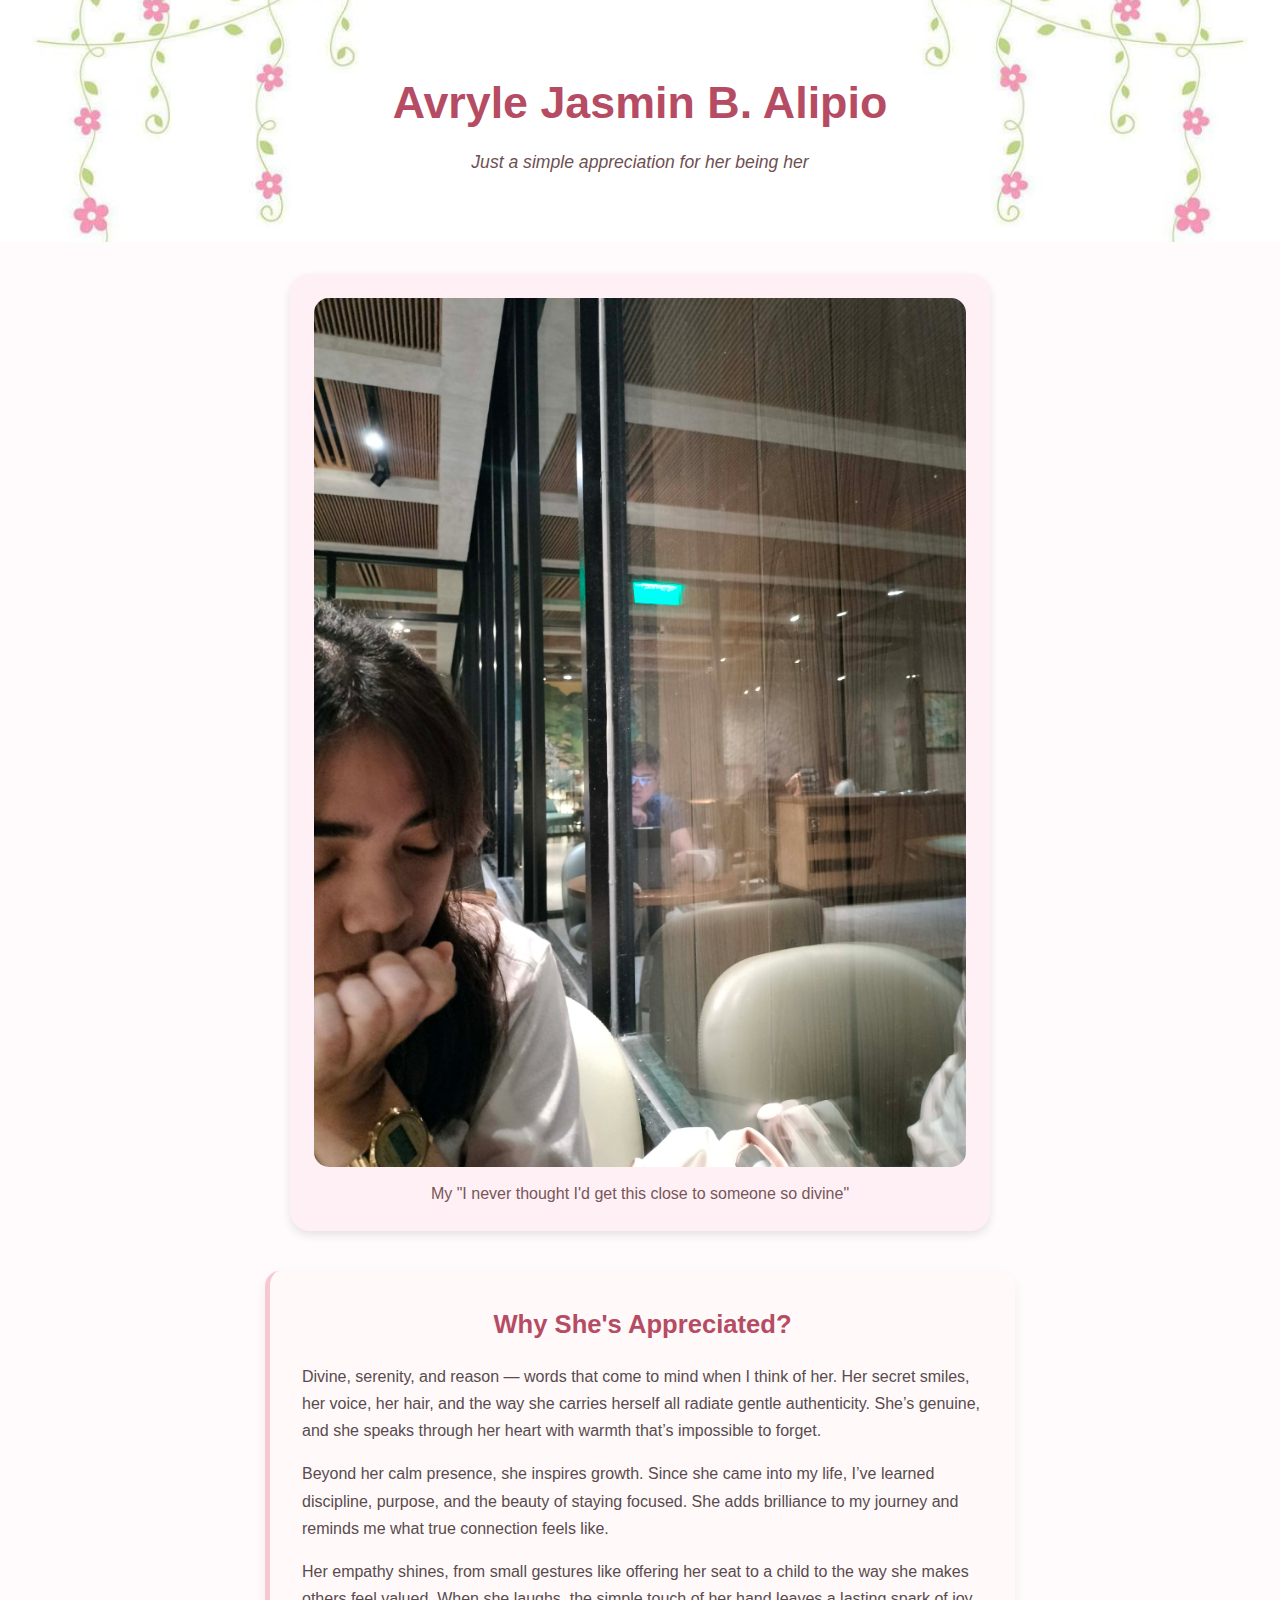
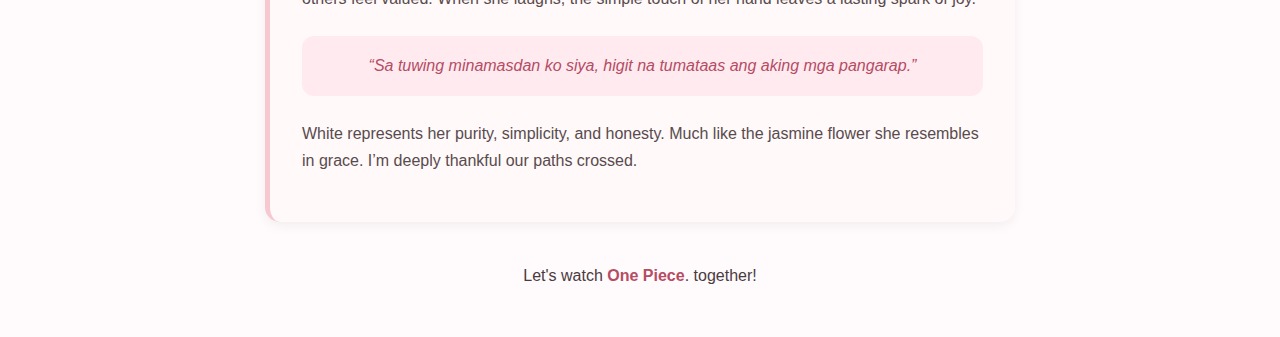
<file: RESPONSIVEWEBDESIGN/TributePage/index.html>
<!DOCTYPE html>
<html lang="en">
<head>
  <meta charset="UTF-8">
  <meta name="viewport" content="width=device-width, initial-scale=1.0">
  <title>Appreciation Tribute to My Ajji</title>
  <link rel="stylesheet" href="styles.css">
</head>
<body>
  <main id="main">
    <header class="hero-banner">
      <h1 id="title">Avryle Jasmin B. Alipio</h1>
      <p class="subtitle">Just a simple appreciation for her being her</p>
    </header>

    <figure id="img-div">
      <img id="image" src="images/avu_riru.jpg" alt="Avryle's portrait">
      <figcaption id="img-caption">
        My "I never thought I'd get this close to someone so divine"
      </figcaption>
    </figure>

    <section id="tribute-info">
      <h2>Why She's Appreciated?</h2>
      <p>Divine, serenity, and reason — words that come to mind when I think of her. Her secret smiles, her voice, her hair, and the way she carries herself all radiate gentle authenticity. She’s genuine, and she speaks through her heart with warmth that’s impossible to forget.</p>

      <p>Beyond her calm presence, she inspires growth. Since she came into my life, I’ve learned discipline, purpose, and the beauty of staying focused. She adds brilliance to my journey and reminds me what true connection feels like.</p>

      <p>Her empathy shines, from small gestures like offering her seat to a child to the way she makes others feel valued. When she laughs, the simple touch of her hand leaves a lasting spark of joy.</p>

      <blockquote class="quote">
        “Sa tuwing minamasdan ko siya, higit na tumataas ang aking mga pangarap.”
      </blockquote>

      <p>White represents her purity, simplicity, and honesty. Much like the jasmine flower she resembles in grace. I’m deeply thankful our paths crossed.</p>
    </section>

    <footer>
      <p>Let's watch
        <a id="tribute-link" href="https://animesuge.bz/home" target="_blank">One Piece</a>.
        together!
      </p>
    </footer>
  </main>
</body>
</html>
</file>
<file: RESPONSIVEWEBDESIGN/CSSColors/styles.css>
h1 {
  text-align: center;
}

.container {
  background-color: rgb(255, 255, 255);
  padding: 10px 0;
}

.marker {
  width: 200px;
  height: 25px;
  margin: 10px auto;
}

.cap {
  width: 60px;
  height: 25px;
}

.sleeve {
  width: 110px;
  height: 25px;
  background-color: rgba(255, 255, 255, 0.5);
  border-left: 10px double rgba(0, 0, 0, 0.75);
}

.cap, .sleeve {
  display: inline-block;
}

.red {
  background: linear-gradient(rgb(122, 74, 14), rgb(245, 62, 113), rgb(162, 27, 27));
  box-shadow: 0 0 20px 0 rgba(83, 14, 14, 0.8);
}

.green {
  background: linear-gradient(#55680D, #71F53E, #116C31);
  box-shadow: 0 0 20px 0 #3B7E20CC;
}

.blue {
  background: linear-gradient(hsl(186, 76%, 16%), hsl(223, 90%, 60%), hsl(240, 56%, 42%));
  box-shadow: 0 0 20px 0 blue;
}
</file>
<file: RESPONSIVEWEBDESIGN/NutritionLabel/styles.css>
* {
<<<<<<< HEAD
    margin: 0;
    padding: 0;
    box-sizing: border-box;
    font-family: 'Segoe UI', Tahoma, Geneva, Verdana, sans-serif;
}

body {
    background: #f0f2f5;
    display: flex;
    justify-content: center;
    align-items: center;
    min-height: 100vh;
    padding: 20px;
}

.form-container {
    background: #fff;
    padding: 40px 30px;
    border-radius: 12px;
    box-shadow: 0 8px 20px rgba(0,0,0,0.15);
    width: 100%;
    max-width: 500px;
    text-align: center;
}

#title {
    font-size: 28px;
    color: #333;
    margin-bottom: 10px;
}

#description {
    font-size: 16px;
    color: #555;
    margin-bottom: 30px;
}

form#survey-form {
    text-align: left;
}

label {
    display: block;
    margin-top: 15px;
    margin-bottom: 5px;
    color: #333;
    font-weight: 500;
}

input[type="text"],
input[type="email"],
input[type="number"],
select,
textarea {
    width: 100%;
    padding: 10px 12px;
    margin-bottom: 10px;
    border: 1px solid #ccc;
    border-radius: 6px;
    font-size: 16px;
    transition: border 0.3s;
}

input[type="text"]:focus,
input[type="email"]:focus,
input[type="number"]:focus,
select:focus,
textarea:focus {
    border-color: #4CAF50;
    outline: none;
}

.radio-group,
.checkbox-group {
    display: flex;
    gap: 15px;
    flex-wrap: wrap;
    margin-bottom: 10px;
}

input[type="radio"],
input[type="checkbox"] {
    margin-right: 5px;
    transform: scale(1.1);
}

textarea {
    min-height: 100px;
    resize: vertical;
}

#submit {
    width: 100%;
    background-color: #4CAF50;
    color: white;
    padding: 12px 0;
    margin-top: 20px;
    border: none;
    border-radius: 6px;
    font-size: 18px;
    cursor: pointer;
    transition: background 0.3s;
}

#submit:hover {
    background-color: #45a049;
}

@media (max-width: 600px) {
    .form-container {
        padding: 20px;
    }
}
=======
    box-sizing: border-box;
  }
  
  html {
    font-size: 16px;
  }
  
  body {
    font-family: 'Open Sans', sans-serif;
  }
  
  .label {
    border: 2px solid black;
    width: 270px;
    margin: 20px auto;
    padding: 0 7px;
  }
  
  h1 {
    text-align: center;
    margin: -4px 0;
    letter-spacing: 0.15px
  }
  
  p {
    margin: 0;
  }
  
  .divider {
    border-bottom: 1px solid #888989;
    margin: 2px 0;
  }
  
  .bold {
    font-weight: 800;
  }
>>>>>>> 9a93fe25d89e3ca5f2615d26d8f4e26ec29e227c
</file>
<file: RESPONSIVEWEBDESIGN/PersonalPortfolio/styles.css>
:root {
    --primary-bg: #0d0d0d;
    --secondary-bg: #1a1a1a;
    --accent: #00d4ff;
    --text-light: #e0e0e0;
    --text-muted: #b0b0b0;
    --text-white: #ffffff;
    --shadow: rgba(0,0,0,0.5);
    --transition: all 0.3s ease;
  }
  
  /* Global styles */
  * {
    box-sizing: border-box;
  }
  
  html {
    scroll-behavior: smooth;
  }
  
  body {
    font-family: 'Roboto', sans-serif;
    margin: 0;
    padding: 0;
    background-color: var(--primary-bg);
    color: var(--text-light);
    line-height: 1.6;
    overflow-x: hidden;
  }
  
  /* Navbar */
  #navbar {
    position: fixed;
    top: 0;
    width: 100%;
    background-color: var(--secondary-bg);
    padding: 10px 0;
    box-shadow: 0 2px 4px var(--shadow);
    z-index: 1000;
    display: flex;
    justify-content: center;
    flex-wrap: wrap;
    backdrop-filter: blur(10px); /* Modern glass effect */
  }
  
  #navbar a {
    margin: 0 15px;
    text-decoration: none;
    color: var(--text-muted);
    transition: var(--transition);
    display: flex;
    align-items: center;
    gap: 5px;
  }
  
  #navbar a:hover, #navbar a:focus {
    color: var(--accent);
    outline: none;
  }
  
  /* Welcome Section */
  #welcome-section {
    height: 100vh;
    display: flex;
    flex-direction: column;
    justify-content: center;
    align-items: center;
    text-align: center;
    padding: 20px;
    background: linear-gradient(135deg, var(--primary-bg) 0%, #1a1a2e 100%);
    animation: fadeIn 1s ease-in;
  }
  
  @keyframes fadeIn {
    from { opacity: 0; transform: translateY(20px); }
    to { opacity: 1; transform: translateY(0); }
  }
  
  #welcome-section h1 {
    font-size: 2.5em;
    margin-bottom: 10px;
    color: var(--text-white);
  }
  
  #welcome-section p {
    font-size: 1.2em;
    margin: 10px 0;
    color: var(--text-muted);
  }
  
  .cta-buttons {
    margin-top: 20px;
    display: flex;
    flex-wrap: wrap;
    justify-content: center;
    gap: 10px;
  }
  
  .btn {
    display: inline-block;
    padding: 10px 20px;
    background-color: var(--accent);
    color: var(--primary-bg);
    text-decoration: none;
    border-radius: 5px;
    transition: var(--transition);
    font-weight: 700;
  }
  
  .btn:hover, .btn:focus {
    background-color: #0099cc;
    transform: translateY(-2px);
    outline: none;
  }
  
  /* Sections */
  section {
    padding: 60px 20px 20px;
    max-width: 1200px;
    margin: 0 auto;
    animation: fadeIn 1s ease-in;
  }
  
  section h2 {
    text-align: center;
    margin-bottom: 40px;
    color: var(--text-white);
    position: relative;
  }
  
  section h2::after {
    content: '';
    display: block;
    width: 50px;
    height: 2px;
    background: var(--accent);
    margin: 10px auto;
  }
  
  /* About */
  #about ul {
    list-style-type: none;
    padding: 0;
  }
  
  #about li {
    margin: 10px 0;
    color: var(--text-muted);
  }
  
  /* Projects */
  /* 
  OVERVIEW OF PROJECTS LOOK:
  The projects section displays 4 project tiles in a responsive grid (auto-fit, min 300px width).
  - Each tile: Dark gray background (#1a1a1a), rounded corners, subtle shadow, thin border.
  - Hover: Tiles lift up (-5px), shadow deepens, border glows blue (#00d4ff).
  - Content: Title in white, description in muted gray, tech/features in bold, two buttons (Live Demo & GitHub Repo).
  - Buttons: Blue background, dark text, hover lift and color change.
  - Grid: 4 columns on desktop, 2 on tablet, 1 on mobile for optimal viewing.
  - Animation: Smooth transitions for all hover effects.
  */
  .projects-grid {
    display: grid;
    grid-template-columns: repeat(auto-fit, minmax(300px, 1fr));
    gap: 20px;
  }
  
  .project-tile {
    background-color: var(--secondary-bg);
    padding: 20px;
    border-radius: 5px;
    box-shadow: 0 2px 4px var(--shadow);
    transition: var(--transition);
    border: 1px solid #333;
  }
  
  .project-tile:hover {
    transform: translateY(-5px);
    box-shadow: 0 4px 8px var(--shadow);
    border-color: var(--accent);
  }
  
  .project-tile h3 {
    margin-top: 0;
    color: var(--text-white);
  }
  
  .project-tile p {
    margin: 10px 0;
    color: var(--text-muted);
  }
  
  .project-tile .btn {
    margin-right: 10px;
  }
  
  /* Contact */
  #contact ul {
    list-style-type: none;
    padding: 0;
  }
  
  #contact li {
    margin: 10px 0;
  }
  
  #contact a {
    color: var(--accent);
    text-decoration: none;
    display: flex;
    align-items: center;
    gap: 5px;
    transition: var(--transition);
  }
  
  #contact a:hover, #contact a:focus {
    text-decoration: underline;
    outline: none;
  }
  
  /* Enhanced media queries for full responsiveness */
  @media (max-width: 768px) {
    #welcome-section h1 {
      font-size: 2em;
    }
    
    #navbar {
      padding: 10px;
    }
    
    #navbar a {
      margin: 0 10px;
      font-size: 0.9em;
    }
    
    .project-tile {
      padding: 15px;
    }
    
    .btn {
      padding: 8px 16px;
      margin: 5px;
      font-size: 0.9em;
    }
    
    section {
      padding: 60px 15px 20px;
    }
  }
  
  @media (max-width: 480px) {
    #welcome-section h1 {
      font-size: 1.8em;
    }
    
    #navbar a {
      margin: 0 5px;
      font-size: 0.8em;
    }
    
    .cta-buttons {
      flex-direction: column;
      align-items: center;
    }
    
    .projects-grid {
      grid-template-columns: 1fr; /* Single column on very small screens */
    }
    
    .btn {
      width: 100%;
      text-align: center;
    }
  }
</file>
<file: RESPONSIVEWEBDESIGN/RegistrationForm/styles.css>
body {
  width: 100%;
  height: 100vh;
  margin: 0;
  background-color: #1b1b32;
  color: #f5f6f7;
  font-family: Tahoma;
  font-size: 16px;
}

h1, p {
  margin: 1em auto;
  text-align: center;
}

form {
  width: 60vw;
  max-width: 500px;
  min-width: 300px;
  margin: 0 auto;
  padding-bottom: 2em;
}

fieldset {
  border: none;
  padding: 2rem 0;
  border-bottom: 3px solid #3b3b4f;
}

fieldset:last-of-type {
  border-bottom: none;
}

label {
  display: block;
  margin: 0.5rem 0;
}

input,
textarea,
select {
  margin: 10px 0 0 0;
  width: 100%;
  min-height: 2em;
}

input, textarea {
  background-color: #0a0a23;
  border: 1px solid #0a0a23;
  color: #ffffff;
}

.inline {
  width: unset;
  margin: 0 0.5em 0 0;
  vertical-align: middle;
}

input[type="submit"] {
  display: block;
  width: 60%;
  min-width: 300px;
  margin: 1em auto 1em auto;
  height: 2em;
  font-size: 1.1rem;
  background-color: #3b3b4f;
  border-color: white;
}

input[type="file"] {
  padding: 1px 2px;
}

a[href] {
  color: #dfdfe2;
}
</file>
<file: RESPONSIVEWEBDESIGN/RothkoPainting/styles.css>
.canvas {
  width: 500px;
  height: 600px;
  background-color: #4d0f00;
  overflow: hidden;
  filter: blur(2px);
}

.frame {
  border: 50px solid black;
  width: 500px;
  padding: 50px;
  margin: 20px auto;
}

.one {
  width: 425px;
  height: 150px;
  background-color: #efb762;
  margin: 20px auto;
  box-shadow: 0 0 3px 3px #efb762;
  border-radius: 9px;
  transform: rotate(-0.6deg);
}

.two {
  width: 475px;
  height: 200px;
  background-color: #8f0401;
  margin: 0 auto 20px;
  box-shadow: 0 0 3px 3px #8f0401;
  border-radius: 8px 10px;
  transform: rotate(0.4deg);
}

.one, .two {
  filter: blur(1px);
}

.three {
  width: 91%;
  height: 28%;
  background-color: #b20403;
  margin: auto;
  filter: blur(2px);
  box-shadow: 0 0 5px 5px #b20403;
  border-radius: 30px 25px 60px 12px;

}
</file>
<file: RESPONSIVEWEBDESIGN/SurveyForm/styles.css>
* {
    margin: 0;
    padding: 0;
    box-sizing: border-box;
    font-family: 'Segoe UI', Tahoma, Geneva, Verdana, sans-serif;
}

body {
    background: #f0f2f5;
    display: flex;
    justify-content: center;
    align-items: center;
    min-height: 100vh;
    padding: 20px;
}

form#survey-form {
    background: #fff;
    padding: 30px 40px;
    border-radius: 12px;
    box-shadow: 0 8px 20px rgba(0,0,0,0.15);
    width: 100%;
    max-width: 500px;
}

#title {
    text-align: center;
    font-size: 28px;
    color: #333;
    margin-bottom: 5px;
}

#description {
    text-align: center;
    font-size: 16px;
    color: #555;
    margin-bottom: 25px;
}

label {
    display: block;
    margin-top: 15px;
    margin-bottom: 5px;
    color: #333;
    font-weight: 500;
}

input[type="text"],
input[type="email"],
input[type="number"],
select,
textarea {
    width: 100%;
    padding: 10px 12px;
    margin-bottom: 10px;
    border: 1px solid #ccc;
    border-radius: 6px;
    font-size: 16px;
    transition: border 0.3s;
}

input[type="text"]:focus,
input[type="email"]:focus,
input[type="number"]:focus,
select:focus,
textarea:focus {
    border-color: #4CAF50;
    outline: none;
}

input[type="radio"],
input[type="checkbox"] {
    margin-right: 8px;
    transform: scale(1.1);
}

.radio-group,
.checkbox-group {
    margin-bottom: 10px;
}

textarea {
    min-height: 100px;
    resize: vertical;
}

#submit {
    width: 100%;
    background-color: #4CAF50;
    color: white;
    padding: 12px 0;
    margin-top: 20px;
    border: none;
    border-radius: 6px;
    font-size: 18px;
    cursor: pointer;
    transition: background 0.3s;
}

#submit:hover {
    background-color: #45a049;
}

@media (max-width: 600px) {
    form#survey-form {
        padding: 20px;
    }
}
</file>
<file: RESPONSIVEWEBDESIGN/TributePage/styles.css>
* {
  margin: 0;
  padding: 0;
  box-sizing: border-box;
}

body {
  font-family: 'Poppins', sans-serif;
  background-color: #fffafc;
  color: #4b3b40;
  line-height: 1.7;
  text-align: center;
  overflow-x: hidden;
}

/* Floral banner */
.hero-banner {
  background-image: url("images/floral-banner.jpg");
  background-size: cover;
  background-position: center;
  background-repeat: no-repeat;
  padding: 4rem 1rem;
  color: #4b3b40;
  backdrop-filter: brightness(0.9);
}

#title {
  font-size: 2.8rem;
  font-weight: 600;
  color: #b54c63;
}

.subtitle {
  font-style: italic;
  font-size: 1.1rem;
  color: #704f52;
  margin-top: 0.5rem;
}

/* Image section */
#img-div {
  margin: 2rem auto;
  background-color: #fff0f5;
  border-radius: 20px;
  padding: 1.5rem;
  max-width: 700px;
  box-shadow: 0 4px 10px rgba(0, 0, 0, 0.1);
}

#image {
  display: block;
  max-width: 100%;
  height: auto;
  border-radius: 15px;
  margin: 0 auto;
}

#img-caption {
  font-size: 1rem;
  color: #775658;
  margin-top: 0.8rem;
}

/* Tribute info */
#tribute-info {
  max-width: 750px;
  margin: 2.5rem auto;
  text-align: left;
  background-color: #fff9fa;
  padding: 2rem;
  border-left: 5px solid #f7c8d0;
  border-radius: 15px;
  box-shadow: 0 4px 12px rgba(0, 0, 0, 0.05);
}

#tribute-info h2 {
  color: #b54c63;
  font-size: 1.6rem;
  text-align: center;
  margin-bottom: 1rem;
}

#tribute-info p {
  margin-bottom: 1rem;
  color: #594b4d;
}

/* Quote styling */
.quote {
  font-style: italic;
  color: #b54c63;
  background: #ffeaf0;
  padding: 1rem;
  border-radius: 12px;
  margin: 1.5rem 0;
  text-align: center;
}

/* Footer link */
footer {
  margin-top: 2rem;
  padding-bottom: 3rem;
}

#tribute-link {
  color: #b54c63;
  text-decoration: none;
  font-weight: bold;
  border-bottom: 2px solid transparent;
  transition: 0.3s;
}

#tribute-link:hover {
  border-color: #b54c63;
}

/* Responsive */
@media (max-width: 768px) {
  #title {
    font-size: 2rem;
  }

  #tribute-info {
    margin: 1.5rem;
    padding: 1.5rem;
  }
}
</file>
<file: RESPONSIVEWEBDESIGN/TechnicalDocPage/styles.css>
/* css reset */
* {
  margin: 0;
  padding: 0;
  box-sizing: border-box;
}

body {
  font-family: "Segoe UI", Tahoma, Geneva, Verdana, sans-serif;
  line-height: 1.5;
}

ul {
  list-style: none;
}

a {
  text-decoration: none;
}

#header {
  display: flex;
}

#nav-bar {
  position: fixed;
  top: 0px;
  display: flex;
  width: 100%;
  justify-content: space-between;
  align-items: center;
  background-color: rgb(255, 255, 255);
  overflow: hidden;
}
/*
@media only screen and (max-width:600px){
#nav-bar ul {
  display: flex;
}

#nav-bar ul li {
  padding: 1rem 2rem;
}

#nav-bar ul li a {
  color: #333;
  font-size: 1.2rem;
}     } */

/* UTILITY CLASSES */
#container {
  max-width: 960px;
  margin: 2rem auto 0;
  overflow: hidden;
}

.logo {
  width: 300px;
  cursor: pointer;
}

@media (min-width: 1200px) {
  body {
      background-color: rgb(255, 255, 255);
  }
}

.btn {
  display: inline-block;
  padding: 0.4rem 1.5rem;
  color: #333;
  text-transform: uppercase;
  font-weight: bold;
  background-color: #f1c40f;
}

.nav-link {
    float: left;
    display: block;
    color: #000000;
    text-align: center;
    padding: 14px 16px;
    text-decoration: none;
    font-size: 17px;
}


.message-box {
  margin: 1.5rem;
  padding: 0.8rem;
  text-align: center;
}

.message-box h1 {
  font-size: 1.7rem;
  margin-bottom: 1rem;
}

.message-box input {
  display: block;
  margin: auto;
  width: 30%;
  padding: 0.4rem;
  margin-bottom: 1rem;
}

#features {
  padding: 1rem;
  margin-top: 3rem;
  margin-bottom: 3rem;
  display: flex;
  flex-direction: column;
}

#features .feature {
  display: flex;
  justify-self: center;
  align-items: center;
}

#features .feature i {
  color: #ff8c00;
}

#features .feature div {
  padding: 1rem;
  margin-left: 3rem;
}

#features .feature div h2 {
  font-size: 1.5rem;
  margin-bottom: 0.5rem;
}

#how-it-work {
  padding: 3rem;
  margin: auto;
  text-align: center;
}

#how-it-work #video {
  width: 600px;
  height: 340px;
}

#pricing {
  display: flex;
  justify-content: center;
  align-items: center;
  text-align: center;
  padding: 3rem 0.2rem;
}

.price-box {
  border: solid #333 3px;
  border-radius: 2px;
  text-align: center;
}

.price-box:first-child {
  margin-right: 1.2rem;
}

.price-box:last-child {
  margin-left: 1.2rem;
}

.price-box h3 {
  background-color: #ddd;
  font-size: 1.05rem;
  padding: 1rem;
}

.price-box h2 {
  padding: 1rem;
}

.price-box p {
  padding: 0 4rem 1rem;
}

.price-box .btn {
  display: inline-block;
  margin: 1rem;
}

/* FOOTER */
#main-footer {
  background-color: #ccc;
  padding: 1rem 4rem;
  margin-top: 2rem;
  display: flex;
  justify-content: space-between;
  overflow: hidden;
}

#main-footer div a {
  color: #333;
  padding: 0.5rem 1rem;
}

#fcs {
  text-decoration: underline;
  color: #333;
}

/* TABLET AND SMARTPHONE */
@media only screen and (max-width: 800px) {
  #navbar {
    flex-direction: column;
    justify-content: center;
    align-items: center;
    padding: 1.5rem 0.3rem;
  }

  #navbar ul li {
    padding: 1rem 1rem;
  }

  #features .feature {
    flex-direction: column;
  }

  #features .feature div {
    padding: 1rem;
    margin: 0.5rem;
    text-align: center;
    margin-bottom: 2rem;
  }

  #how-it-work {
    padding: 1rem;
  }

  #how-it-work #video {
    width: 80%;
    height: 30%;
  }

  #pricing {
    flex-direction: column;
  }

  #pricing .price-box {
    margin: 1rem;
  }

  .price-box:first-child {
    margin-right: 0;
  }

  .price-box:last-child {
    margin-left: 0;
  }

  #main-footer {
    padding: 2.5rem 0.5rem;
    flex-direction: column;
    justify-content: center;
    align-items: center;
  }

  #main-footer .my-name {
    margin: 1rem 0;
  }
}
</file>
